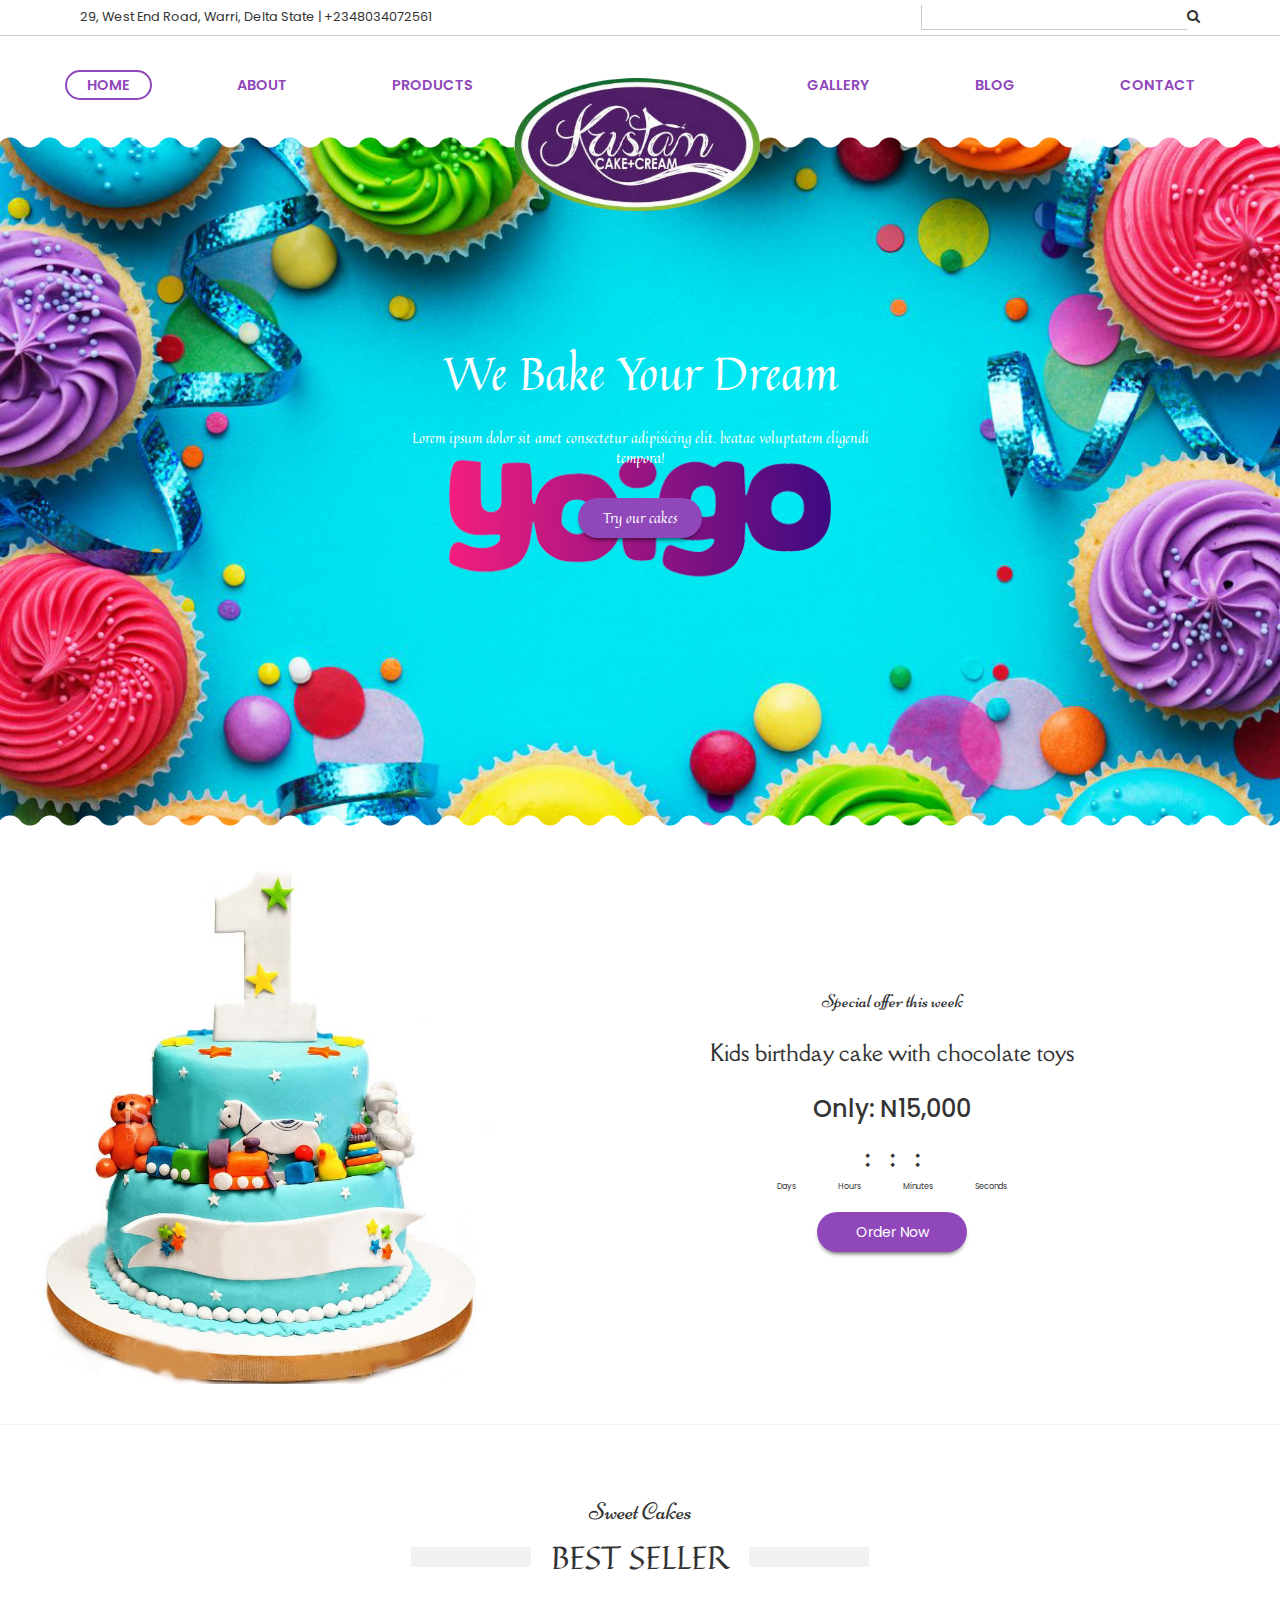
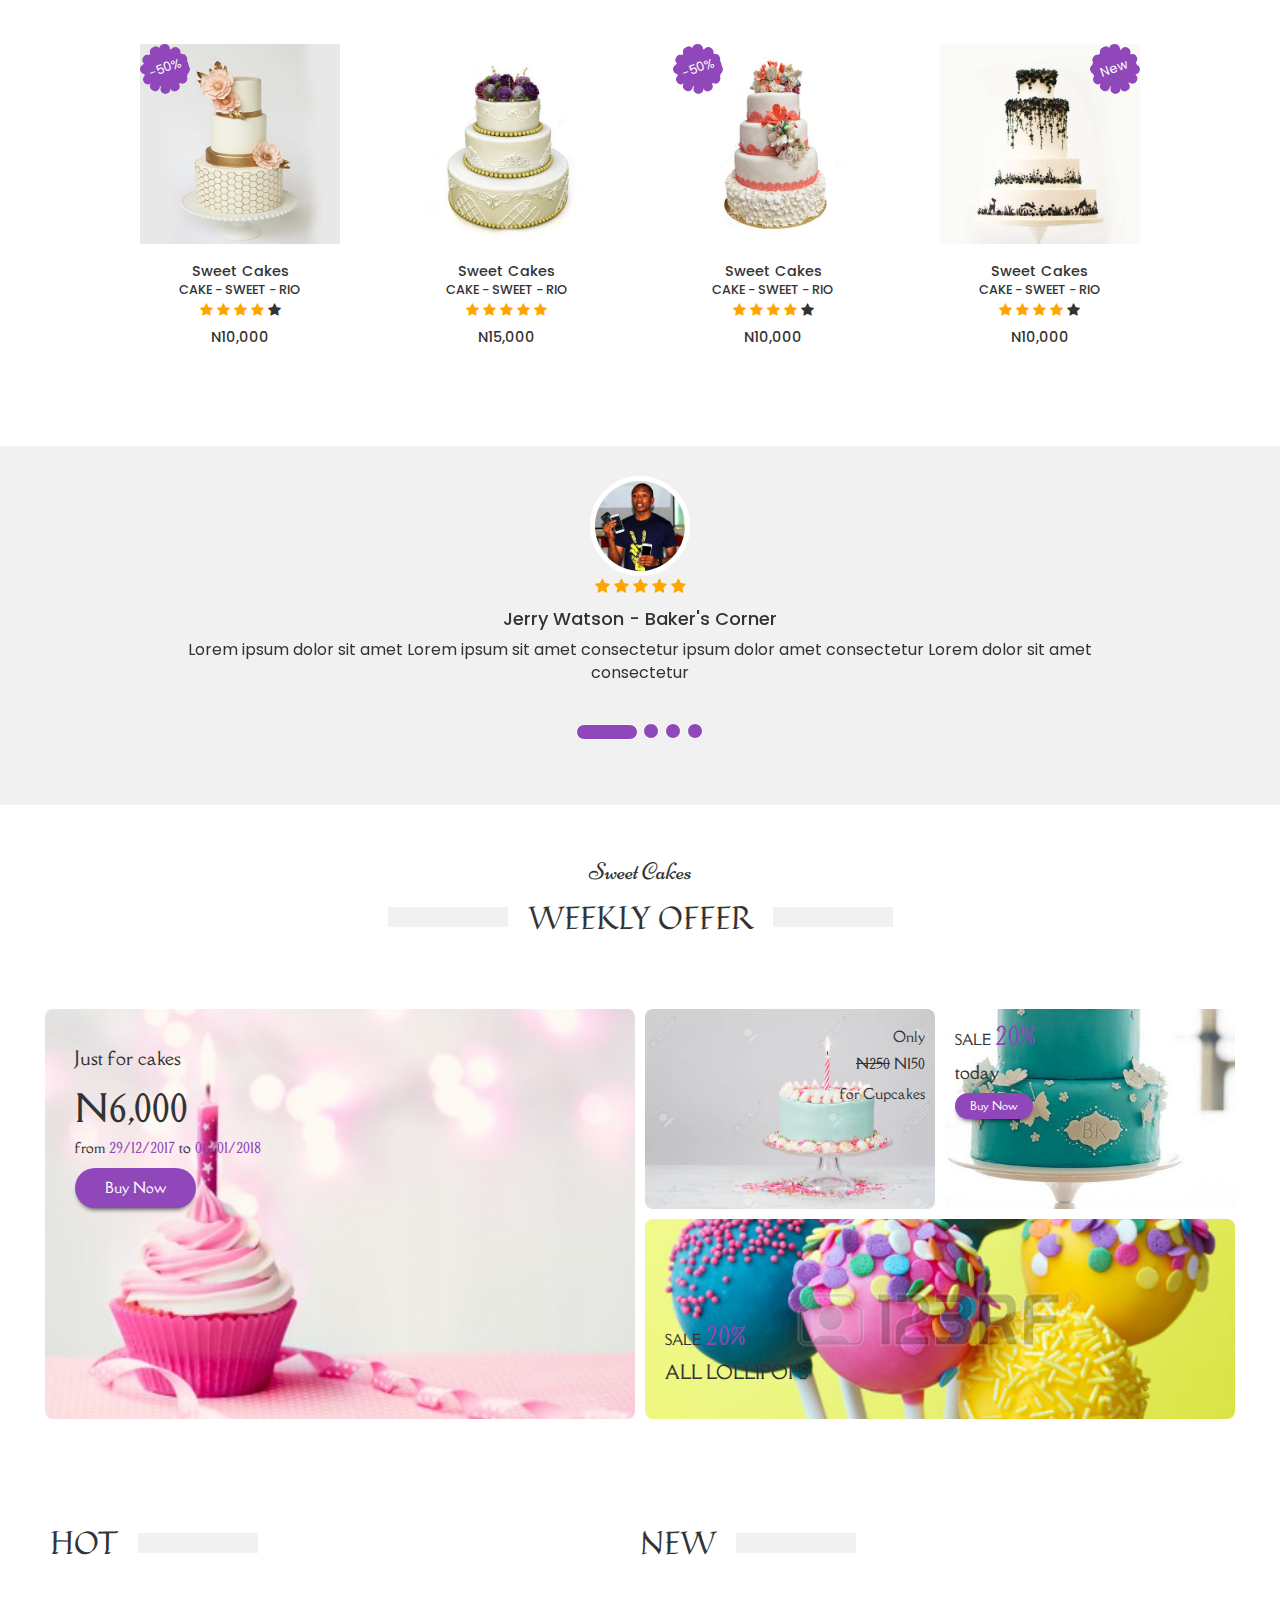
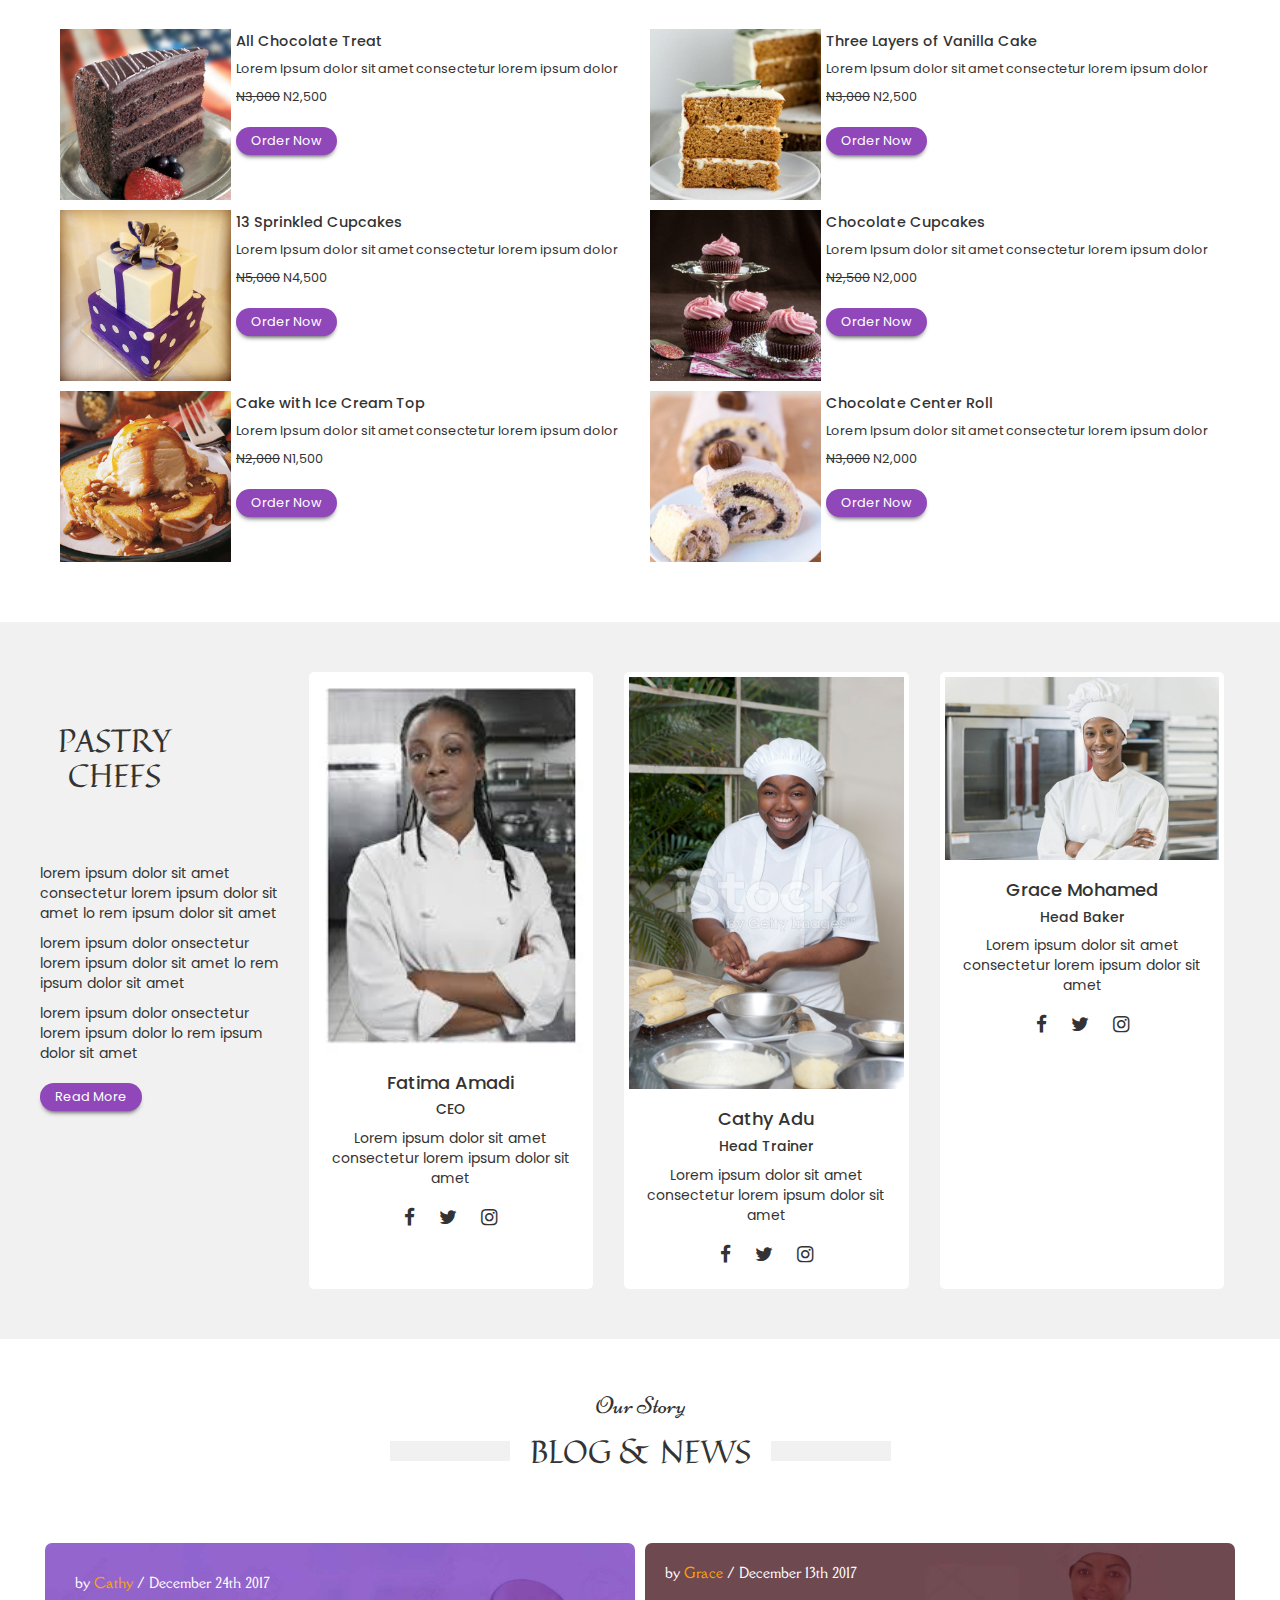
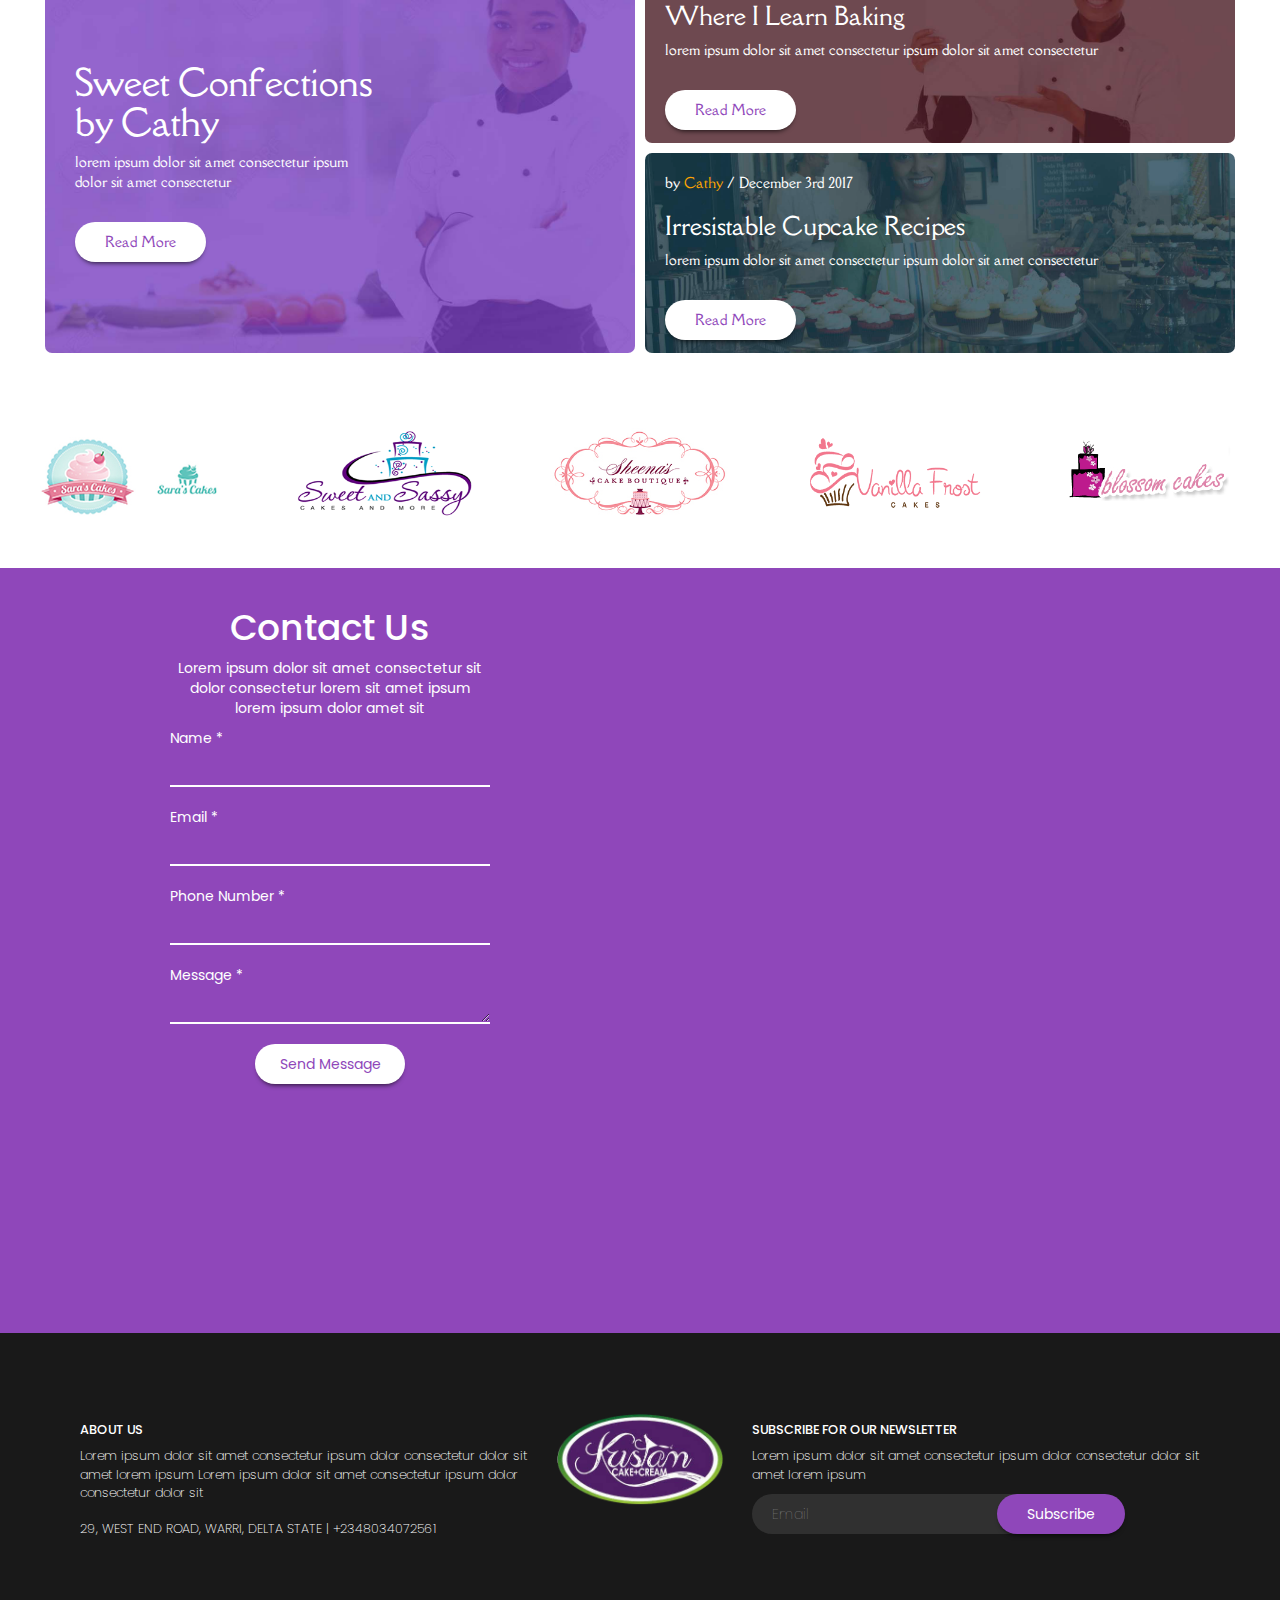
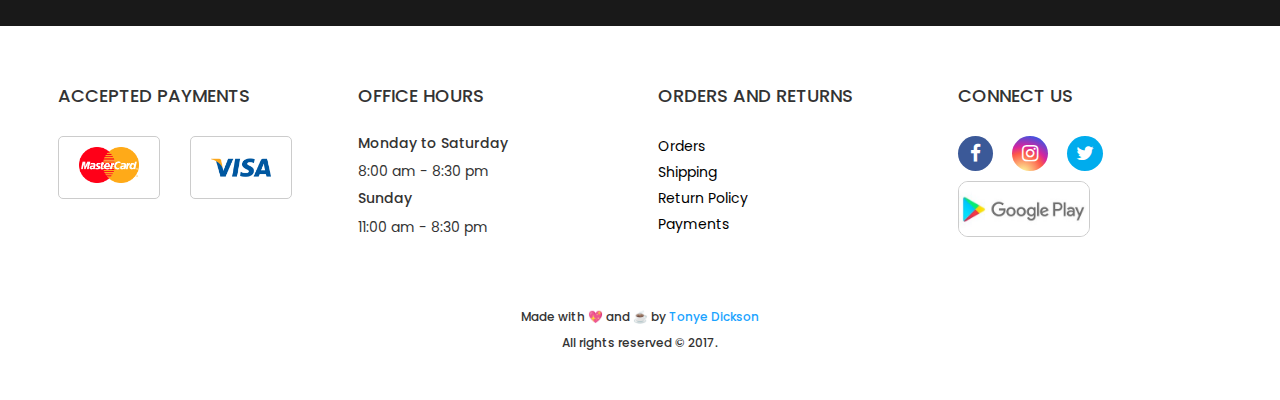
<file: assets/pages/kristam.html>
<!doctype html>
<html lang="en">

<head>
    <meta charset="UTF-8">
    <meta name="viewport" content="width=device-width, initial-scale=1.0">
    <meta http-equiv="X-UA-Compatible" content="ie=edge">

    <!-- Stylesheets -->
    <link rel="stylesheet" href="https://cdnjs.cloudflare.com/ajax/libs/font-awesome/4.7.0/css/font-awesome.min.css">
    <link rel="stylesheet" href="https://maxcdn.bootstrapcdn.com/bootstrap/3.3.7/css/bootstrap.min.css">
    <link href='https://api.mapbox.com/mapbox-gl-js/v0.42.0/mapbox-gl.css' rel='stylesheet' />

    <link rel="stylesheet" href="../css/app.css">

    <title>
        Kristam Cakes
    </title>

</head>

<body>

    <!-- html content goes here -->

    <section id="kristam">

        <!-- Start of the search area -->

        <div class="searcharea">
            <div class="address">
                <p>29, West End Road, Warri, Delta State | +2348034072561</p>
            </div>
            <div class="searchbar">
                <input type="search" name="search" id=""><i class="fa fa-search"></i>
            </div>
        </div>

        <!-- end of the search area -->

        <a href="#" class="krislogo"><img src="../img/kris.png" alt=""></a>

        <!-- Start of the navigation area -->

        <nav>
            <div class="navbar-header">
                <div class="navbar-toggle" data-toggle="collapse" data-target="#myNavbar">
                    <span class="fa fa-navicon"></span>
                </div>
                <a href="#" class="krispic"><img src="../img/kris.png" alt=""></a>
            </div>
            <div class="collapse navbar-collapse" id="myNavbar">
                <div class="navs">
                    <div class="navlink"><a href="#home" class="active">HOME</a></div>
                    <div class="navlink"><a href="#news">ABOUT</a></div>
                    <div class="navlink"><a href="#contact">PRODUCTS</a></div>
                    <div class="space"></div>
                    <div class="space"></div>
                    <div class="navlink"><a href="#news">GALLERY</a></div>
                    <div class="navlink"><a href="#contact">BLOG</a></div>
                    <div class="navlink"><a href="#about">CONTACT</a></div>
                </div>
            </div>
        </nav>

        <!-- end of the nav -->
        <!-- Start of the hero -->

        <section class="hero">

            <div class="wave"></div>
            <div class="textcontent">
                <h1>We Bake Your Dream</h1>
                <p>Lorem ipsum dolor sit amet consectetur adipisicing elit. beatae voluptatem eligendi tempora!</p>
                <button>Try our cakes</button>
            </div>
            <div class="waved">
                <div class="wavedown"></div>
            </div>
        </section>

        <!-- end of the hero -->
        <!-- Start of the countdown -->

        <section class="promo">
            <div class="promopic">
                <img src="../img/1cake.jpg" alt="">
            </div>
            <div class="timer">
                <h4>Special offer this week</h4>
                <h3>Kids birthday cake with chocolate toys</h3>
                <h2>Only: N15,000</h2>
                <div class="time">
                    <span class="day"></span>:
                    <span class="hour"></span>:
                    <span class="minute"></span>:
                    <span class="second"></span>
                </div>
                <div class="times">
                    <span class="day">Days</span>
                    <span class="hour">Hours</span>
                    <span class="minute">Minutes</span>
                    <span class="second">Seconds</span>
                </div>
                <button>Order Now</button>
            </div>
        </section>

        <!-- end of the promo -->
        <!-- Start of the offers -->

        <section class="offers">
            <div class="swtcks">
                <div class="bar"></div>
                <div class="title">
                    <p>Sweet Cakes</p>
                    <h1>BEST SELLER</h1>
                </div>
                <div class="bar"></div>
            </div>
            <div class="offerlist">
                <div class="offer">
                    <img src="../img/best1.jpg" alt="">
                    <h4>Sweet Cakes</h4>
                    <h5>CAKE - SWEET - RIO</h5>
                    <p>
                        <span class="fa fa-star checked"></span>
                        <span class="fa fa-star checked"></span>
                        <span class="fa fa-star checked"></span>
                        <span class="fa fa-star checked"></span>
                        <span class="fa fa-star"></span>
                    </p>
                    <h4>N10,000</h4>
                    <div class="tag"></div>
                    <div class="tag2"></div>
                    <div class="perc">
                        <p>-50%</p>
                    </div>
                </div>
                <div class="offer">
                    <img src="../img/best2.jpg" alt="">
                    <h4>Sweet Cakes</h4>
                    <h5>CAKE - SWEET - RIO</h5>
                    <p>
                        <span class="fa fa-star checked"></span>
                        <span class="fa fa-star checked"></span>
                        <span class="fa fa-star checked"></span>
                        <span class="fa fa-star checked"></span>
                        <span class="fa fa-star checked"></span>
                    </p>
                    <h4>N15,000</h4>
                </div>
                <div class="offer">
                    <img src="../img/best3.jpg" alt="">
                    <h4>Sweet Cakes</h4>
                    <h5>CAKE - SWEET - RIO</h5>
                    <p>
                        <span class="fa fa-star checked"></span>
                        <span class="fa fa-star checked"></span>
                        <span class="fa fa-star checked"></span>
                        <span class="fa fa-star checked"></span>
                        <span class="fa fa-star"></span>
                    </p>
                    <h4>N10,000</h4>
                    <div class="tag"></div>
                    <div class="tag2"></div>
                    <div class="perc">
                        <p>-50%</p>
                    </div>
                </div>
                <div class="offer">
                    <img src="../img/best4.jpg" alt="">
                    <h4>Sweet Cakes</h4>
                    <h5>CAKE - SWEET - RIO</h5>
                    <p>
                        <span class="fa fa-star checked"></span>
                        <span class="fa fa-star checked"></span>
                        <span class="fa fa-star checked"></span>
                        <span class="fa fa-star checked"></span>
                        <span class="fa fa-star"></span>
                    </p>
                    <h4>N10,000</h4>
                    <div class="tag3"></div>
                    <div class="tag4"></div>
                    <div class="percs">
                        <p>New</p>
                    </div>
                </div>
            </div>
        </section>

        <!-- end of the offers -->
        <!-- Start of the toprating -->

        <section class="toprating">
            <div class="contain">
                <div id="myCarousel" class="carousel slide" data-ride="carousel">

                    <ol class="carousel-indicators">
                        <li data-target="#myCarousel" data-slide-to="0" class="active"></li>
                        <li data-target="#myCarousel" data-slide-to="1"></li>
                        <li data-target="#myCarousel" data-slide-to="2"></li>
                        <li data-target="#myCarousel" data-slide-to="3"></li>
                    </ol>

                    <div class="carousel-inner">

                        <div class="item active">
                            <div class="criticpic">
                                <img src="../img/client1.jpg" alt="">
                            </div>
                            <p>
                                <span class="fa fa-star checked"></span>
                                <span class="fa fa-star checked"></span>
                                <span class="fa fa-star checked"></span>
                                <span class="fa fa-star checked"></span>
                                <span class="fa fa-star checked"></span>
                            </p>
                            <h4>Jerry Watson - Baker's Corner</h4>
                            <p>Lorem ipsum dolor sit amet Lorem ipsum sit amet consectetur ipsum dolor amet consectetur Lorem dolor sit amet consectetur</p>
                        </div>

                        <div class="item">
                            <div class="criticpic">
                                <img src="../img/client2.jpg" alt="">
                            </div>
                            <p>
                                <span class="fa fa-star checked"></span>
                                <span class="fa fa-star checked"></span>
                                <span class="fa fa-star checked"></span>
                                <span class="fa fa-star checked"></span>
                                <span class="fa fa-star"></span>
                            </p>
                            <h4>Naomi Fisher - Cakes & Bridals</h4>
                            <p>Lorem ipsum dolor sit amet Lorem ipsum sit amet consectetur ipsum dolor amet consectetur Lorem dolor sit amet consectetur</p>
                        </div>

                        <div class="item">
                            <div class="criticpic">
                                <img src="../img/client1.jpg" alt="">
                            </div>
                            <p>
                                <span class="fa fa-star checked"></span>
                                <span class="fa fa-star checked"></span>
                                <span class="fa fa-star checked"></span>
                                <span class="fa fa-star checked"></span>
                                <span class="fa fa-star"></span>
                            </p>
                            <h4>John Nixon - Cake Reviewer</h4>
                            <p>Lorem ipsum dolor sit amet Lorem ipsum sit amet consectetur ipsum dolor amet consectetur Lorem dolor sit amet consectetur</p>
                        </div>

                        <div class="item">
                            <div class="criticpic">
                                <img src="../img/client3.jpg" alt="">
                            </div>
                            <p>
                                <span class="fa fa-star checked"></span>
                                <span class="fa fa-star checked"></span>
                                <span class="fa fa-star checked"></span>
                                <span class="fa fa-star checked"></span>
                                <span class="fa fa-star"></span>
                            </p>
                            <h4>Cathy Jenkins - CEO, Sizzle Bakery</h4>
                            <p>Lorem ipsum dolor sit amet consectetur Lorem ipsum dolor sit amet consectetur Lorem ipsum dolor sit amet consectetur Lorem ipsum dolor sit amet consectetur
                            </p>
                        </div>

                    </div>

                </div>
            </div>
        </section>

        <!-- end of the toprating -->
        <!-- Start of the moreoffers -->

        <section class="weeklyoffer">
            <div class="swtcks">
                <div class="bar"></div>
                <div class="title">
                    <p>Sweet Cakes</p>
                    <h1>WEEKLY OFFER</h1>
                </div>
                <div class="bar"></div>
            </div>
            <div class="offerspace">
                <div class="offerbig bigoffer">
                    <div class="offerlabel">
                        <h4>Just for cakes</h4>
                        <h1>N6,000</h1>
                        <p>from <span>29/12/2017</span> to <span>06/01/2018</span></p>
                        <button>Buy Now</button>
                    </div>
                </div>
                <div class="offerbig">
                    <div class="offertop">
                        <div class="offertopleft">
                            <h5>Only</h5>
                            <p><s>N250</s> N150</p>
                            <p>for Cupcakes</p>
                        </div>
                        <div class="offertopright">
                            <p>SALE <span>20%</span></p>
                            <h4>today</h4>
                            <button>Buy Now</button>
                        </div>
                    </div>
                    <div class="offerbottom">
                        <p>SALE <span>20%</span></p>
                        <h4>ALL LOLLIPOPS</h4>
                    </div>
                </div>
            </div>
        </section>

        <!-- end of the moreoffers -->
        <!-- Start of the hotandnew -->

        <section class="hotandnew">
            <div class="hotnew">
                <div class="hot">
                    <div class="swtcks">
                        <div class="title">
                            <h1>HOT</h1>
                        </div>
                        <div class="bar"></div>
                    </div>
                    <div class="hotcake">
                        <div class="hotcakepic">
                            <img src="../img/hot1.jpg" alt="">
                        </div>
                        <div class="hotcakedesc">
                            <h3>All Chocolate Treat</h3>
                            <p>Lorem Ipsum dolor sit amet consectetur lorem ipsum dolor</p>
                            <p><s>N3,000</s> N2,500</p>
                            <button>Order Now</button>
                        </div>
                    </div>
                    <div class="hotcake">
                        <div class="hotcakepic">
                            <img src="../img/hot2.jpg" alt="">
                        </div>
                        <div class="hotcakedesc">
                            <h3>13 Sprinkled Cupcakes</h3>
                            <p>Lorem Ipsum dolor sit amet consectetur lorem ipsum dolor</p>
                            <p><s>N5,000</s> N4,500</p>
                            <button>Order Now</button>
                        </div>
                    </div>
                    <div class="hotcake">
                        <div class="hotcakepic">
                            <img src="../img/hot3.jpg" alt="">
                        </div>
                        <div class="hotcakedesc">
                            <h3>Cake with Ice Cream Top</h3>
                            <p>Lorem Ipsum dolor sit amet consectetur lorem ipsum dolor</p>
                            <p><s>N2,000</s> N1,500</p>
                            <button>Order Now</button>
                        </div>
                    </div>
                </div>
                <div class="new">
                    <div class="swtcks">
                        <div class="title">
                            <h1>NEW</h1>
                        </div>
                        <div class="bar"></div>
                    </div>
                    <div class="hotcake">
                        <div class="hotcakepic">
                            <img src="../img/new1.jpg" alt="">
                        </div>
                        <div class="hotcakedesc">
                            <h3>Three Layers of Vanilla Cake</h3>
                            <p>Lorem Ipsum dolor sit amet consectetur lorem ipsum dolor</p>
                            <p><s>N3,000</s> N2,500</p>
                            <button>Order Now</button>
                        </div>
                    </div>
                    <div class="hotcake">
                        <div class="hotcakepic">
                            <img src="../img/new2.jpg" alt="">
                        </div>
                        <div class="hotcakedesc">
                            <h3>Chocolate Cupcakes</h3>
                            <p>Lorem Ipsum dolor sit amet consectetur lorem ipsum dolor</p>
                            <p><s>N2,500</s> N2,000</p>
                            <button>Order Now</button>
                        </div>
                    </div>
                    <div class="hotcake">
                        <div class="hotcakepic">
                            <img src="../img/new3.jpg" alt="">
                        </div>
                        <div class="hotcakedesc">
                            <h3>Chocolate Center Roll</h3>
                            <p>Lorem Ipsum dolor sit amet consectetur lorem ipsum dolor</p>
                            <p><s>N3,000</s> N2,000</p>
                            <button>Order Now</button>
                        </div>
                    </div>
                </div>
            </div>
        </section>

        <!-- end of the hotandnew -->
        <!-- Start of the pastrychefs -->

        <section class="pastrychefs">
            <div class="chefs">
                <div class="aboutchefs">
                    <div class="swtcks">
                        <div class="title">
                            <h1>PASTRY CHEFS</h1>
                        </div>
                        <div class="bar"></div>
                    </div>
                    <div>
                        <p>
                            lorem ipsum dolor sit amet consectetur lorem ipsum dolor sit amet lo rem ipsum dolor sit amet
                        </p>
                        <p>
                            lorem ipsum dolor onsectetur lorem ipsum dolor sit amet lo rem ipsum dolor sit amet
                        </p>
                        <p>
                            lorem ipsum dolor onsectetur lorem ipsum dolor lo rem ipsum dolor sit amet
                        </p>
                        <button>Read More</button>
                    </div>
                </div>
                <div class="chefcards">
                    <div class="chef">
                        <img src="../img/chef1.jpg" alt="">
                        <div class="aboutchef">
                            <h4>Fatima Amadi</h4>
                            <h5>CEO</h5>
                            <p>Lorem ipsum dolor sit amet consectetur lorem ipsum dolor sit amet</p>
                            <div class="chefsocial">
                                <span class="fa fa-facebook"></span>
                                <span class="fa fa-twitter"></span>
                                <span class="fa fa-instagram"></span>
                            </div>
                        </div>
                    </div>
                    <div class="chef">
                        <img src="../img/chef3.jpg" alt="">
                        <div class="aboutchef">
                            <h4>Cathy Adu</h4>
                            <h5>Head Trainer</h5>
                            <p>Lorem ipsum dolor sit amet consectetur lorem ipsum dolor sit amet</p>
                            <div class="chefsocial">
                                <span class="fa fa-facebook"></span>
                                <span class="fa fa-twitter"></span>
                                <span class="fa fa-instagram"></span>
                            </div>
                        </div>
                    </div>
                    <div class="chef">
                        <img src="../img/chef2.jpg" alt="">
                        <div class="aboutchef">
                            <h4>Grace Mohamed</h4>
                            <h5>Head Baker</h5>
                            <p>Lorem ipsum dolor sit amet consectetur lorem ipsum dolor sit amet</p>
                            <div class="chefsocial">
                                <span class="fa fa-facebook"></span>
                                <span class="fa fa-twitter"></span>
                                <span class="fa fa-instagram"></span>
                            </div>
                        </div>
                    </div>
                </div>
            </div>
        </section>

        <!-- end of the pastrychefs -->
        <!-- Start of the blogclips -->

        <section class="blogclips">
            <div class="swtcks">
                <div class="bar"></div>
                <div class="title">
                    <p>Our Story</p>
                    <h1>BLOG & NEWS</h1>
                </div>
                <div class="bar"></div>
            </div>
            <div class="blogspace">
                <div class="blogbig bigblog">
                    <div class="bloglabel">
                        <p>by <span class="author">Cathy</span> / December 24th 2017</p>
                        <div class="blogdetails">
                            <h1>Sweet Confections by Cathy</h1>
                            <p>lorem ipsum dolor sit amet consectetur ipsum dolor sit amet consectetur</p>
                            <button>Read More</button>
                        </div>
                    </div>
                </div>
                <div class="blogbig">
                    <div class="blogtop">
                        <p>by <span class="author">Grace</span> / December 13th 2017</p>
                        <div class="blogdetails">
                            <h1>Where I Learn Baking</h1>
                            <p>lorem ipsum dolor sit amet consectetur ipsum dolor sit amet consectetur</p>
                            <button>Read More</button>
                        </div>
                    </div>
                    <div class="blogbottom">
                        <p>by <span class="author">Cathy</span> / December 3rd 2017</p>
                        <div class="blogdetails">
                            <h1>Irresistable Cupcake Recipes</h1>
                            <p>lorem ipsum dolor sit amet consectetur ipsum dolor sit amet consectetur</p>
                            <button>Read More</button>
                        </div>
                    </div>
                </div>
            </div>
        </section>

        <!-- end of the blogclips -->
        <!-- Start of the affiliatess -->

        <section class="affiliates">
            <div class="affcontain">
                <div class="aff"><img src="../img/aff1.jpg" alt="Affiliate"></div>
                <div class="aff"><img src="../img/aff2.png" alt="Affiliate"></div>
                <div class="aff"><img src="../img/aff3.jpg" alt="Affiliate"></div>
                <div class="aff"><img src="../img/aff4.png" alt="Affiliate"></div>
                <div class="aff"><img src="../img/aff5.png" alt="Affiliate"></div>
            </div>
        </section>

        <!-- end of the affiliates -->
        <!-- Start of the map -->

        <section class="map" id="map">
            <iframe src="https://www.google.com/maps/embed?pb=!1m18!1m12!1m3!1d1575.9499471369604!2d5.760054276926253!3d5.54548865844256!2m3!1f0!2f0!3f0!3m2!1i1024!2i768!4f13.1!3m3!1m2!1s0x0%3A0x0!2zNcKwMzInNDMuNyJOIDXCsDQ1JzM5LjUiRQ!5e0!3m2!1sen!2sng!4v1514744401363"
                width="100%" height="100%" frameborder="0" style="border:0" allowfullscreen></iframe>
        </section>
        <!-- end of the map -->
        <!-- Start of the contactform -->

        <section class="contactform ">
            <div class="form ">
                <div class="contact ">
                    <h1>Contact Us</h1>
                    <p>Lorem ipsum dolor sit amet consectetur sit dolor consectetur lorem sit amet ipsum lorem ipsum dolor amet sit</p>
                </div>
                <form action="# ">
                    <label for="Name ">Name *</label>
                    <input type="text " name="name " id=" ">
                    <br>
                    <label for="Email ">Email *</label>
                    <input type="email " name="email " id=" ">
                    <br>
                    <label for="Phone Number ">Phone Number *</label>
                    <input for="Number " type="text ">
                    <br>
                    <label for="Message ">Message *</label>
                    <textarea name="Message " id=" " cols="30 " rows="1 "></textarea>
                    <br>
                    <button>Send Message</button>
                </form>
            </div>
        </section>

        <!-- end of the contactform -->
        <!-- Start of the contactarea -->

        <section class="aboutcontact ">
            <div class="about ">
                <h4>ABOUT US</h4>
                <p>Lorem ipsum dolor sit amet consectetur ipsum dolor consectetur dolor sit amet lorem ipsum Lorem ipsum dolor sit amet consectetur ipsum dolor consectetur dolor sit</p>
                <h3>29, West End Road, Warri, Delta State | +2348034072561</h3>
            </div>
            <div class="logo ">
                <img src="../img/kris.png " alt=" ">
            </div>
            <div class="subscribe ">
                <h4>SUBSCRIBE FOR OUR NEWSLETTER</h4>
                <p>Lorem ipsum dolor sit amet consectetur ipsum dolor consectetur dolor sit amet lorem ipsum</p>
                <input type="email " name="subsribe " id=" " placeholder="Email "><button>Subscribe</button>
            </div>
        </section>

        <!-- end of the aboutcontact -->
        <!-- Start of the footer -->

        <footer>
            <div class="footitems ">
                <div class="payment">
                    <h4>ACCEPTED PAYMENTS</h4>
                    <div class="cards">
                        <div class="card">
                            <img src="../img/mastercard.png" alt="">
                        </div>
                        <div class="card">
                            <img src="../img/visa.png" alt="">
                        </div>
                    </div>
                </div>
                <div class="officetime">
                    <h4>OFFICE HOURS</h4>
                    <h5>Monday to Saturday</h5>
                    <p>8:00 am - 8:30 pm</p>
                    <h5>Sunday</h5>
                    <p>11:00 am - 8:30 pm</p>
                </div>
                <div class="return">
                    <h4>ORDERS AND RETURNS</h4>
                    <ul>
                        <li><a href="#">Orders</a>
                        </li>
                        <li><a href="#">Shipping</a>
                        </li>
                        <li><a href="#">Return Policy</a>
                        </li>
                        <li><a href="#">Payments</a></li>
                    </ul>
                </div>
                <div class="socialconnect">
                    <h4>CONNECT US</h4>
                    <div class="sociallinks">
                        <a href=""><span class="fa fa-facebook"></span></a>
                        <a href=""><span class="fa fa-instagram"></span></a>
                        <a href=""><span class="fa fa-twitter"></span></a>
                    </div>
                    <div class="playstore">
                        <img src="../img/playstore.jpg" alt="">
                    </div>
                </div>
            </div>
        </footer>

        <h6 class="copyright">
            Made with &#x1F496; and ☕ by <a href="http://github.com/psybuglite">Tonye Dickson</a>
            <br><br> All rights reserved &copy; 2017.
        </h6>

    </section>


    <!-- script files and content goes here -->
    <script src="https://ajax.googleapis.com/ajax/libs/jquery/3.2.1/jquery.min.js "></script>
    <script src="https://maxcdn.bootstrapcdn.com/bootstrap/3.3.7/js/bootstrap.min.js "></script>
    <script>
        // Set the date we're counting down to
        var countDownDate = new Date("April 5, 2019 15:37:25 ").getTime();

        // Update the count down every 1 second
        var x = setInterval(function() {
            var day = document.querySelector(".day ");
            var hour = document.querySelector(".hour ");
            var minute = document.querySelector(".minute ");
            var second = document.querySelector(".second ");

            // Get todays date and time
            var now = new Date().getTime();

            // Find the distance between now an the count down date
            var distance = countDownDate - now;

            // Time calculations for days, hours, minutes and seconds
            var days = Math.floor(distance / (1000 * 60 * 60 * 24));
            var hours = Math.floor((distance % (1000 * 60 * 60 * 24)) / (1000 * 60 * 60));
            var minutes = Math.floor((distance % (1000 * 60 * 60)) / (1000 * 60));
            var seconds = Math.floor((distance % (1000 * 60)) / 1000);

            // Display the results
            if (days < 10) {
                day.innerHTML = `0${days}`;
            } else {
                day.innerHTML = days;
            }

            if (hours < 10) {
                hour.innerHTML = `0${hours}`;
            } else {
                hour.innerHTML = hours;
            }

            if (minutes < 10) {
                minute.innerHTML = `0${minutes}`;
            } else {
                minute.innerHTML = minutes;
            }

            if (seconds < 10) {
                second.innerHTML = `0${seconds}`;
            } else {
                second.innerHTML = seconds;
            }


            // If the count down is finished, write some text 
            if (distance < 0) {
                clearInterval(x);
                document.getElementById("demo").innerHTML = "EXPIRED ";
            }
        }, 1000);
    </script>

</body>

</html>
</file>
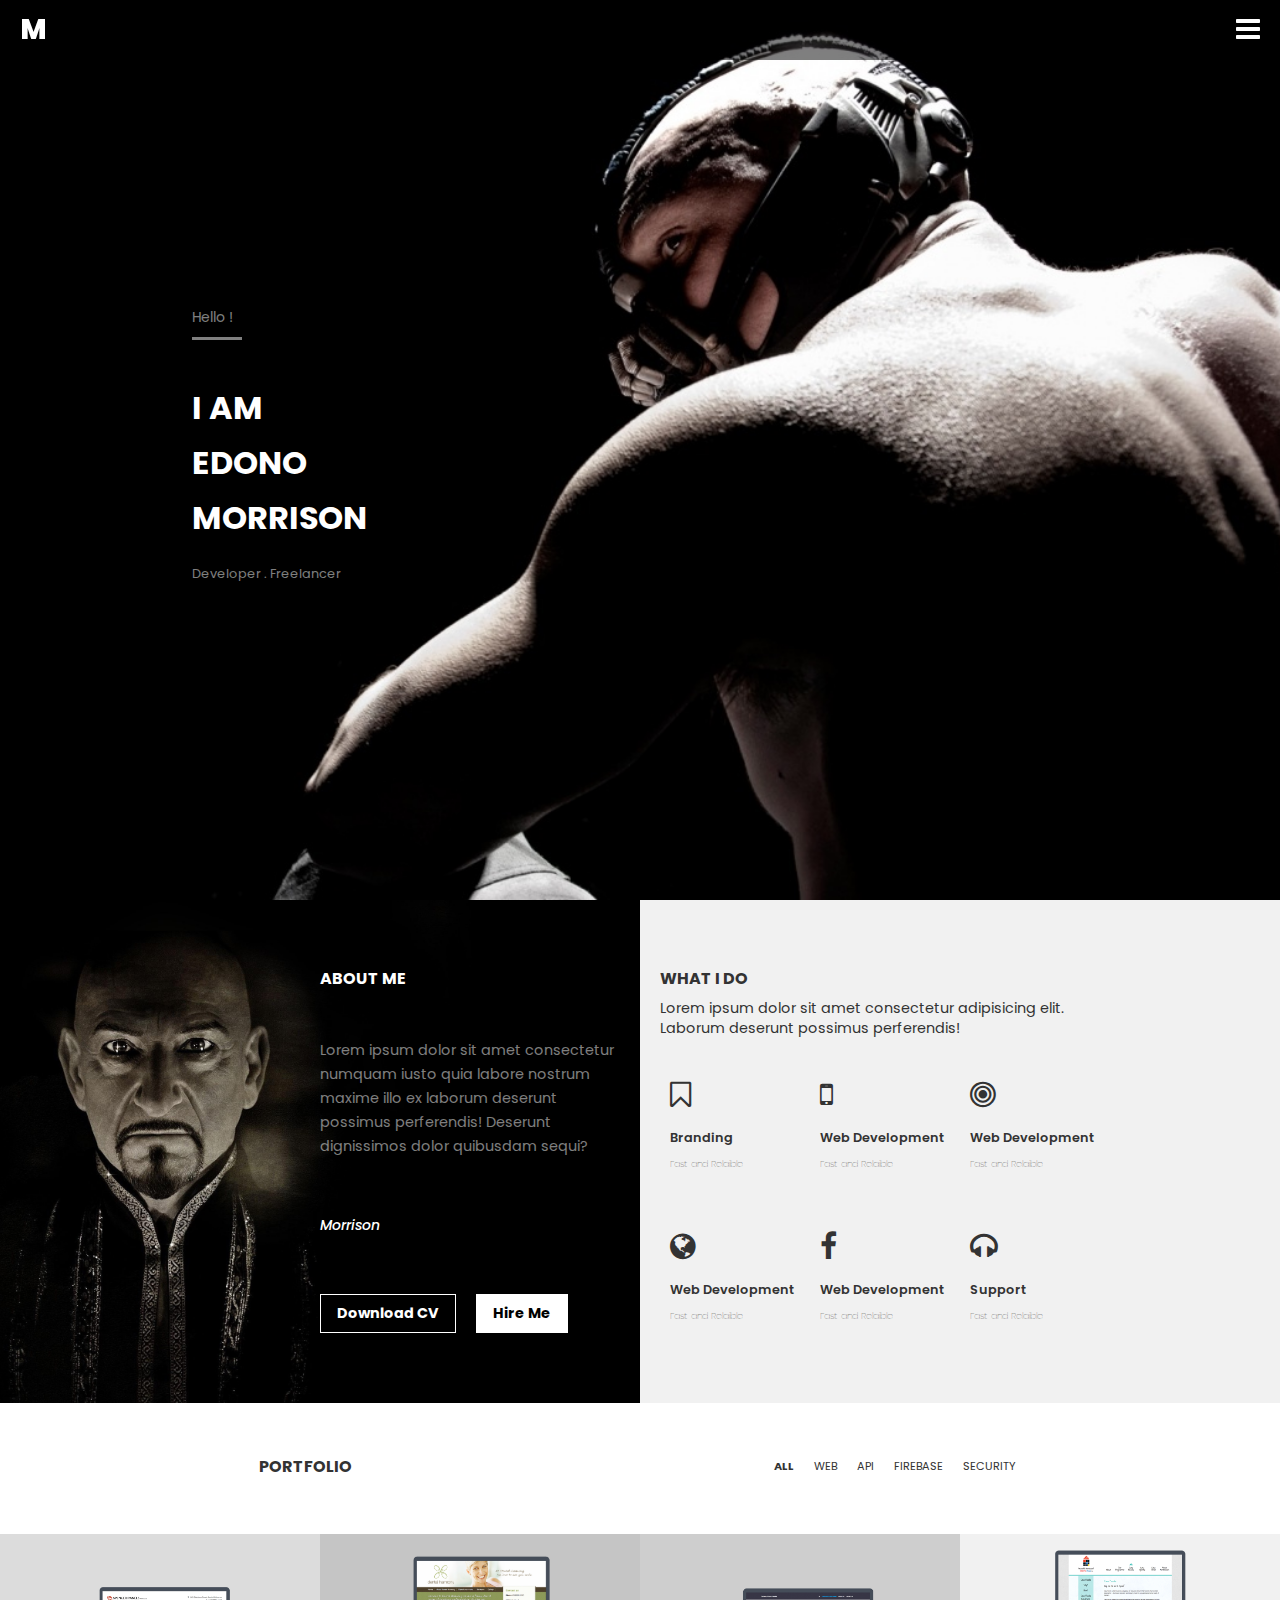
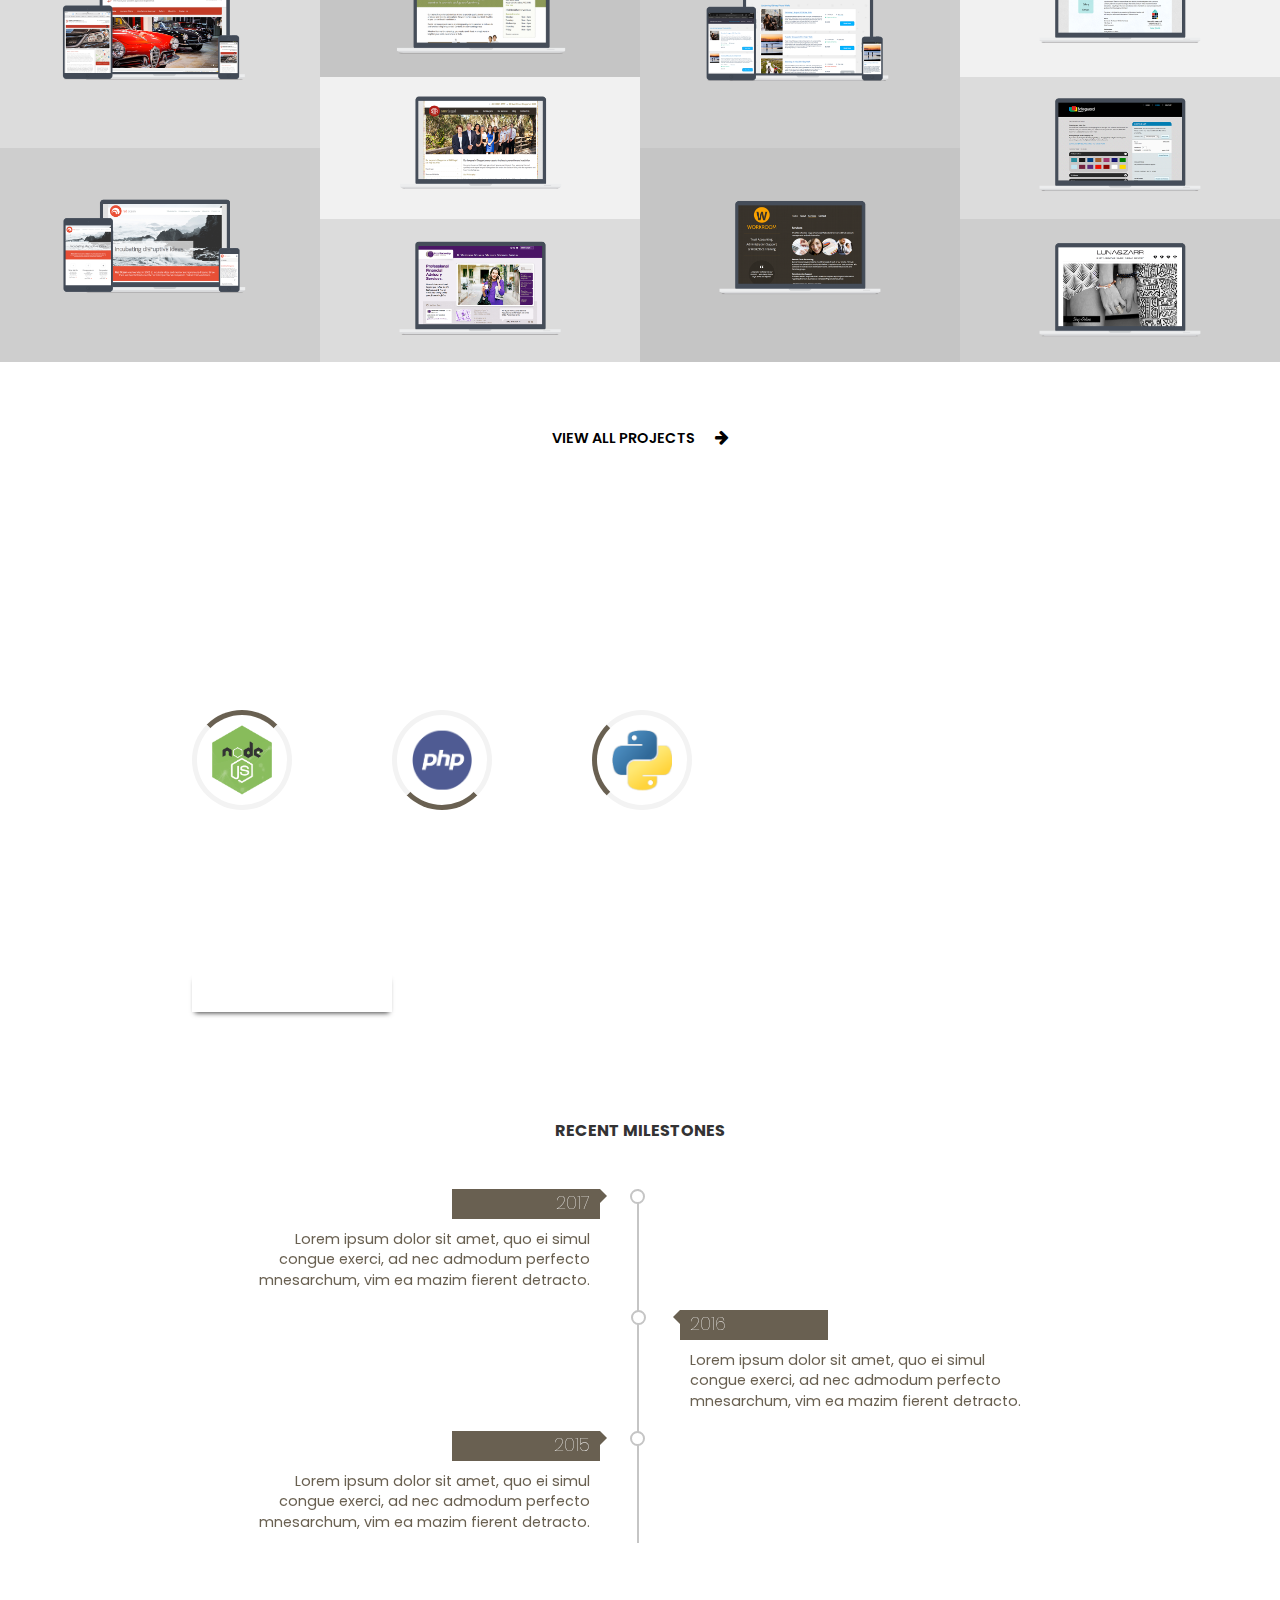
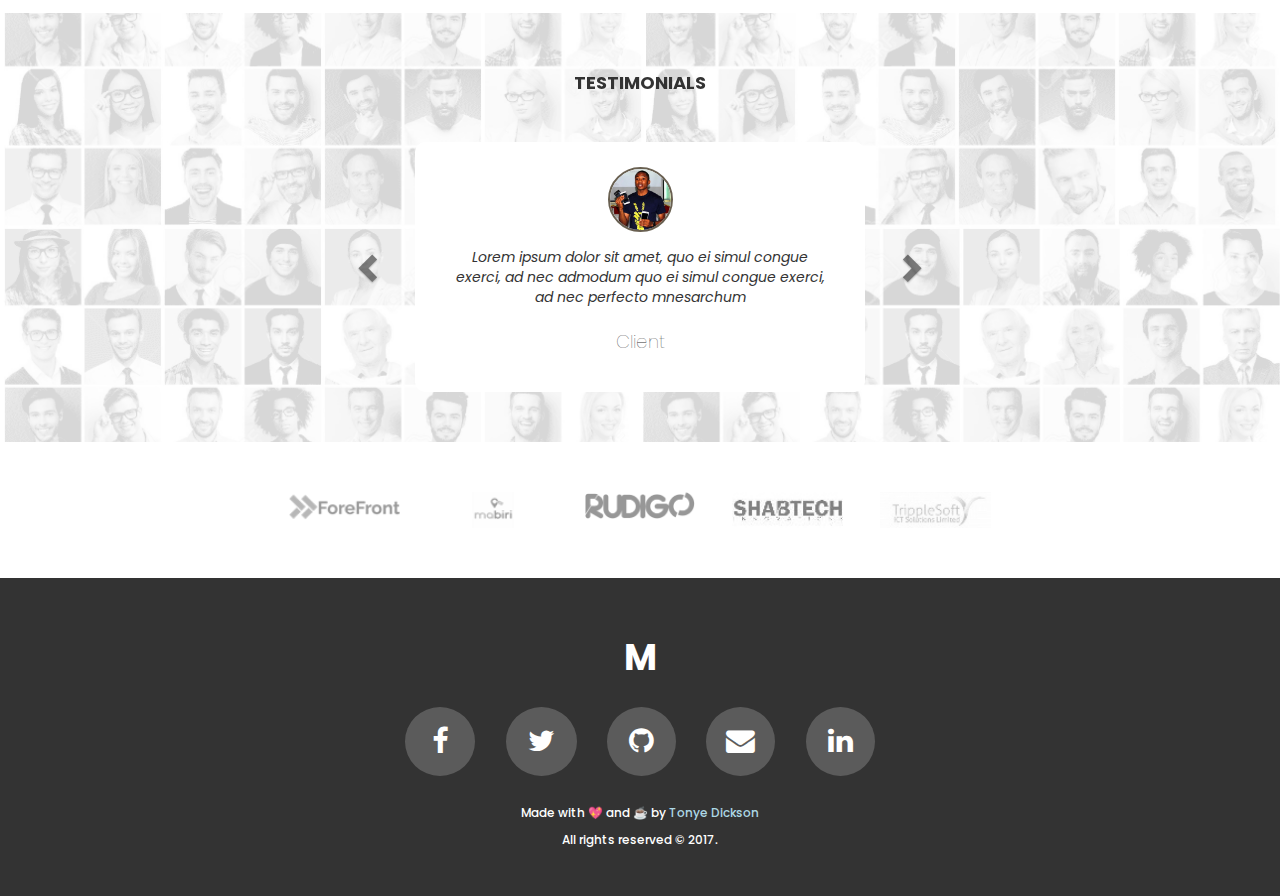
<file: assets/pages/Morrison.html>
<!doctype html>
<html lang="en">

<head>
    <meta charset="UTF-8">
    <meta name="viewport" content="width=device-width, initial-scale=1.0">
    <meta http-equiv="X-UA-Compatible" content="ie=edge">

    <!-- Stylesheets -->
    <link rel="stylesheet" href="https://cdnjs.cloudflare.com/ajax/libs/font-awesome/4.7.0/css/font-awesome.min.css">
    <link rel="stylesheet" href="https://maxcdn.bootstrapcdn.com/bootstrap/3.3.7/css/bootstrap.min.css">
    <link rel="stylesheet" href="../css/app.css">

    <title>
        Morrison
    </title>

</head>

<body>

    <!-- html content goes here -->

    <section id="morrison">
        <nav>
            <div class="nav">
                <div class="logo">
                    M
                </div>

                <div class="menu">
                    <i class="fa fa-navicon"></i>
                </div>
            </div>
        </nav>

        <!-- end of the main nav -->
        <!-- start of the banner -->

        <section class="banner">
            <div class="textcontent">
                <p class="hello">Hello !</p>
                <br>
                <h1>i am</h1>
                <h1>edono</h1>
                <h1>morrison</h1>
                <br>
                <p class="skillset">Developer . Freelancer</p>
            </div>
        </section>

        <!-- end of the banner -->
        <!-- start of the about me -->

        <section class="profile">
            <div class="about clearfix">
                <div class="abouttext">
                    <div class="col">
                        <h4>ABOUT ME</h4>
                        <p>Lorem ipsum dolor sit amet consectetur numquam iusto quia labore nostrum maxime illo ex laborum deserunt possimus perferendis! Deserunt dignissimos dolor quibusdam sequi?</p>
                        <h5><em>Morrison</em></h5>
                        <div class="buttons">
                            <button class="cv">Download CV</button><button class="hire">Hire Me</button>
                        </div>
                    </div>
                </div>
            </div>
            <div class="doing">
                <h4>WHAT I DO</h4>
                <p>Lorem ipsum dolor sit amet consectetur adipisicing elit. <br> Laborum deserunt possimus perferendis!</p>
                <div class="stuffs">
                    <div class="firststuff">
                        <div class="stuff">
                            <i class="fa fa-bookmark-o"></i>
                            <p class="stuff-title">Branding</p>
                            <p class="stuff-desc">Fast and Relaible</p>
                        </div>
                        <div class="stuff test">
                            <i class="fa fa-mobile"></i>
                            <p class="stuff-title">Web Development</p>
                            <p class="stuff-desc">Fast and Relaible</p>
                        </div>
                        <div class="stuff">
                            <i class="fa fa-bullseye"></i>
                            <p class="stuff-title">Web Development</p>
                            <p class="stuff-desc">Fast and Relaible</p>
                        </div>
                    </div>
                    <div class="firststuff">
                        <div class="stuff">
                            <i class="fa fa-globe"></i>
                            <p class="stuff-title">Web Development</p>
                            <p class="stuff-desc">Fast and Relaible</p>
                        </div>
                        <div class="stuff">
                            <i class="fa fa-facebook"></i>
                            <p class="stuff-title">Web Development</p>
                            <p class="stuff-desc">Fast and Relaible</p>
                        </div>
                        <div class="stuff">
                            <i class="fa fa-headphones"></i>
                            <p class="stuff-title">Support</p>
                            <p class="stuff-desc">Fast and Relaible</p>
                        </div>
                    </div>
                </div>
            </div>
        </section>

        <!-- end of the about me -->
        <!-- start of the work projects -->

        <section class="projs">
            <div class="projfilter">
                <div class="projtitle">
                    <h3>PORTFOLIO</h3>
                </div>
                <div class="projnav">
                    <p class="all">ALL</p>
                    <p>WEB</p>
                    <p>API</p>
                    <p>FIREBASE</p>
                    <p>SECURITY</p>
                </div>
            </div>
            <div class="projtiles">
                <div class="projtile webdev">
                    <div class="sec one">
                        <div class="projpic">
                            <img src="../img/proj1.png" alt="proj1">
                            <div class="middle">
                                <p class="projdesc">Firebase Work</p>
                                <a href="#" class="text">John Doe</a>
                            </div>
                        </div>
                    </div>
                    <div class="sec two">
                        <div class="projpic">
                            <img src="../img/proj2.png" alt="proj1">
                            <div class="middle">
                                <p class="projdesc">Firebase Work</p>
                                <a href="#" class="text">John Doe</a>
                            </div>
                        </div>
                    </div>
                </div>
                <div class="projtile">
                    <div class="firebase three">
                        <div class="projpic">
                            <img src="../img/proj3.png" alt="proj1">
                            <div class="middle">
                                <p class="projdesc">Firebase Work</p>
                                <a href="#" class="text">John Doe</a>
                            </div>
                        </div>
                    </div>
                    <div class="firebase four">
                        <div class="projpic">
                            <img src="../img/proj4.png" alt="proj1">
                            <div class="middle">
                                <p class="projdesc">Firebase Work</p>
                                <a href="#" class="text">John Doe</a>
                            </div>
                        </div>
                    </div>
                    <div class="firebase one">
                        <div class="projpic">
                            <img src="../img/proj5.png" alt="proj1">
                            <div class="middle">
                                <p class="projdesc">Firebase Work</p>
                                <a href="#" class="text">John Doe</a>
                            </div>
                        </div>
                    </div>
                </div>
                <div class="projtile">
                    <div class="web two">
                        <div class="projpic">
                            <img src="../img/proj6.png" alt="proj1">
                            <div class="middle">
                                <p class="projdesc">Firebase Work</p>
                                <a href="#" class="text">John Doe</a>
                            </div>
                        </div>
                    </div>
                    <div class="web three">
                        <div class="projpic">
                            <img src="../img/proj7.png" alt="proj1">
                            <div class="middle">
                                <p class="projdesc">Firebase Work</p>
                                <a href="#" class="text">John Doe</a>
                            </div>
                        </div>
                    </div>
                </div>
                <div class="projtile">
                    <div class="firebase four">
                        <div class="projpic">
                            <img src="../img/proj8.png" alt="proj1">
                            <div class="middle">
                                <p class="projdesc">Firebase Work</p>
                                <a href="#" class="text">John Doe</a>
                            </div>
                        </div>
                    </div>
                    <div class="firebase one">
                        <div class="projpic">
                            <img src="../img/proj9.png" alt="proj1">
                            <div class="middle">
                                <p class="projdesc">Firebase Work</p>
                                <a href="#" class="text">John Doe</a>
                            </div>
                        </div>
                    </div>
                    <div class="firebase two">
                        <div class="projpic">
                            <img src="../img/proj10.png" alt="proj1">
                            <div class="middle">
                                <p class="projdesc">Firebase Work</p>
                                <a href="#" class="text">John Doe</a>
                            </div>
                        </div>
                    </div>
                </div>
            </div>
            <div class="allproj">
                <h3><a href="#">VIEW ALL PROJECTS<i class="fa fa-arrow-right"></i></a></h3>
            </div>
        </section>

        <!-- end of the projs -->
        <!-- start of the skills -->

        <section class="skills">
            <div class="skillarea">
                <h4>MY SKILLS</h4>
                <p>Lorem ipsum dolor sit amet consectetur <br>adipisicing elit. Vel similique</p>

                <div class="stacks">
                    <div class="stack">
                        <div class="stackitem s1"></div>
                        <div class="photo">
                            <img src="../img/nodejs.png" alt="">
                        </div>
                    </div>
                    <div class="stack">
                        <div class="stackitem s2"></div>
                        <div class="photo">
                            <img src="../img/php.png" alt="">
                        </div>
                    </div>
                    <div class="stack">
                        <div class="stackitem s3"></div>
                        <div class="photo">
                            <img src="../img/py.png" alt="">
                        </div>
                    </div>
                </div>
                <p>Lorem ipsum dolor sit amet consectetur <br>adipisicing elit. Vel similique
                    <br> consectetur adipisicing elit. Vel similique
                    <br>Lorem ipsum dolor sit amet consectetur
                </p>
                <button>SEE MY WORKFLOW</button>
            </div>
        </section>

        <!-- end of the skills -->
        <!-- start of the timeline -->

        <section class="time">
            <h3>RECENT MILESTONES</h3>
            <div class="timeline">
                <div class="container left">
                    <div class="content">
                        <h2>2017</h2>
                        <p>Lorem ipsum dolor sit amet, quo ei simul congue exerci, ad nec admodum perfecto mnesarchum, vim ea mazim fierent detracto.</p>
                    </div>
                </div>
                <div class="container right">
                    <div class="content">
                        <h2>2016</h2>
                        <p>Lorem ipsum dolor sit amet, quo ei simul congue exerci, ad nec admodum perfecto mnesarchum, vim ea mazim fierent detracto.</p>
                    </div>
                </div>
                <div class="container left">
                    <div class="content">
                        <h2>2015</h2>
                        <p>Lorem ipsum dolor sit amet, quo ei simul congue exerci, ad nec admodum perfecto mnesarchum, vim ea mazim fierent detracto.</p>
                    </div>
                </div>
            </div>

        </section>

        <!-- end of the timeline -->
        <!-- start of the testimonials -->

        <section class="testify">
            <h4>TESTIMONIALS</h4>
            <div class="tst">
                <p class="left carousel-control" href="#myCarousel" data-slide="prev">
                    <span class="glyphicon glyphicon-chevron-left"></span>
                    <span class="sr-only">Previous</span>
                </p>
                <div id="myCarousel" class="carousel slide" data-ride="carousel">
                    <div class="carousel-inner">
                        <div class="item active">
                            <img src="../img/client1.jpg" alt="client-1">
                            <p>Lorem ipsum dolor sit amet, quo ei simul congue exerci, ad nec admodum quo ei simul congue exerci, ad nec perfecto mnesarchum</p>
                            <h4>Client</h4>
                        </div>

                        <div class="item">
                            <img src="../img/client2.jpg" alt="client-1">
                            <p>Lorem ipsum dolor sit amet, quo ei simul congue exerci, ad nec admodum quo ei simul congue exerci, ad nec perfecto mnesarchum</p>
                            <h4>Client</h4>
                        </div>
                        <div class="item">
                            <img src="../img/client3.jpg" alt="client-1">
                            <p>Lorem ipsum dolor sit amet, quo ei simul congue exerci, ad nec admodum quo ei simul congue exerci, ad nec perfecto mnesarchum</p>
                            <h4>Client</h4>
                        </div>
                    </div>
                </div>
                <p class="right carousel-control" href="#myCarousel" data-slide="next">
                    <span class="glyphicon glyphicon-chevron-right"></span>
                    <span class="sr-only">Next</span>
                </p>
            </div>
        </section>

        <!-- end of the testimonials -->
        <!-- start of the affiliates -->

        <section class="affiliates">
            <div class="container">
                <div class="aff"><img src="../img/forefront.png" alt="Rudigo.jpg"></div>
                <div class="aff"><img src="../img/mabiri.png" alt="Rudigo.jpg"></div>
                <div class="aff"><img src="../img/rudigo.png" alt="Rudigo.jpg"></div>
                <div class="aff"><img src="../img/shabtech.jpg" alt="Rudigo.jpg"></div>
                <div class="aff"><img src="../img/triplesoft.jpg" alt="Rudigo.jpg"></div>
            </div>
        </section>

        <!-- end of the affiliates -->
        <!-- start of the footer -->

        <footer>
            <h1>M</h1>
            <div class="container">
                <div class="social">
                    <a href="https://facebook.com" class="fb"><i class="fa fa-facebook"></i></a>
                    <a href="https://twitter.com" class="tweet"><i class="fa fa-twitter"></i></a>
                    <a href="https://github.com" class="github"><i class="fa fa-github"></i></a>
                    <a href="mailto:" class="gmail"><i class="fa fa-envelope"></i></a>
                    <a href="https://linkedin.com" class="linkedin"><i class="fa fa-linkedin"></i></a>
                </div>
            </div>
            <h6 class="copyright">
                Made with &#x1F496; and ☕ by <a href="http://github.com/psybuglite">Tonye Dickson</a>
                <br><br> All rights reserved &copy; 2017.
            </h6>
        </footer>

        <!-- end of the footer -->
    </section>

    <!-- script files and content goes here -->

    <script src="https://ajax.googleapis.com/ajax/libs/jquery/3.2.1/jquery.min.js"></script>
    <script src="https://maxcdn.bootstrapcdn.com/bootstrap/3.3.7/js/bootstrap.min.js"></script>

</body>

</html>
</file>
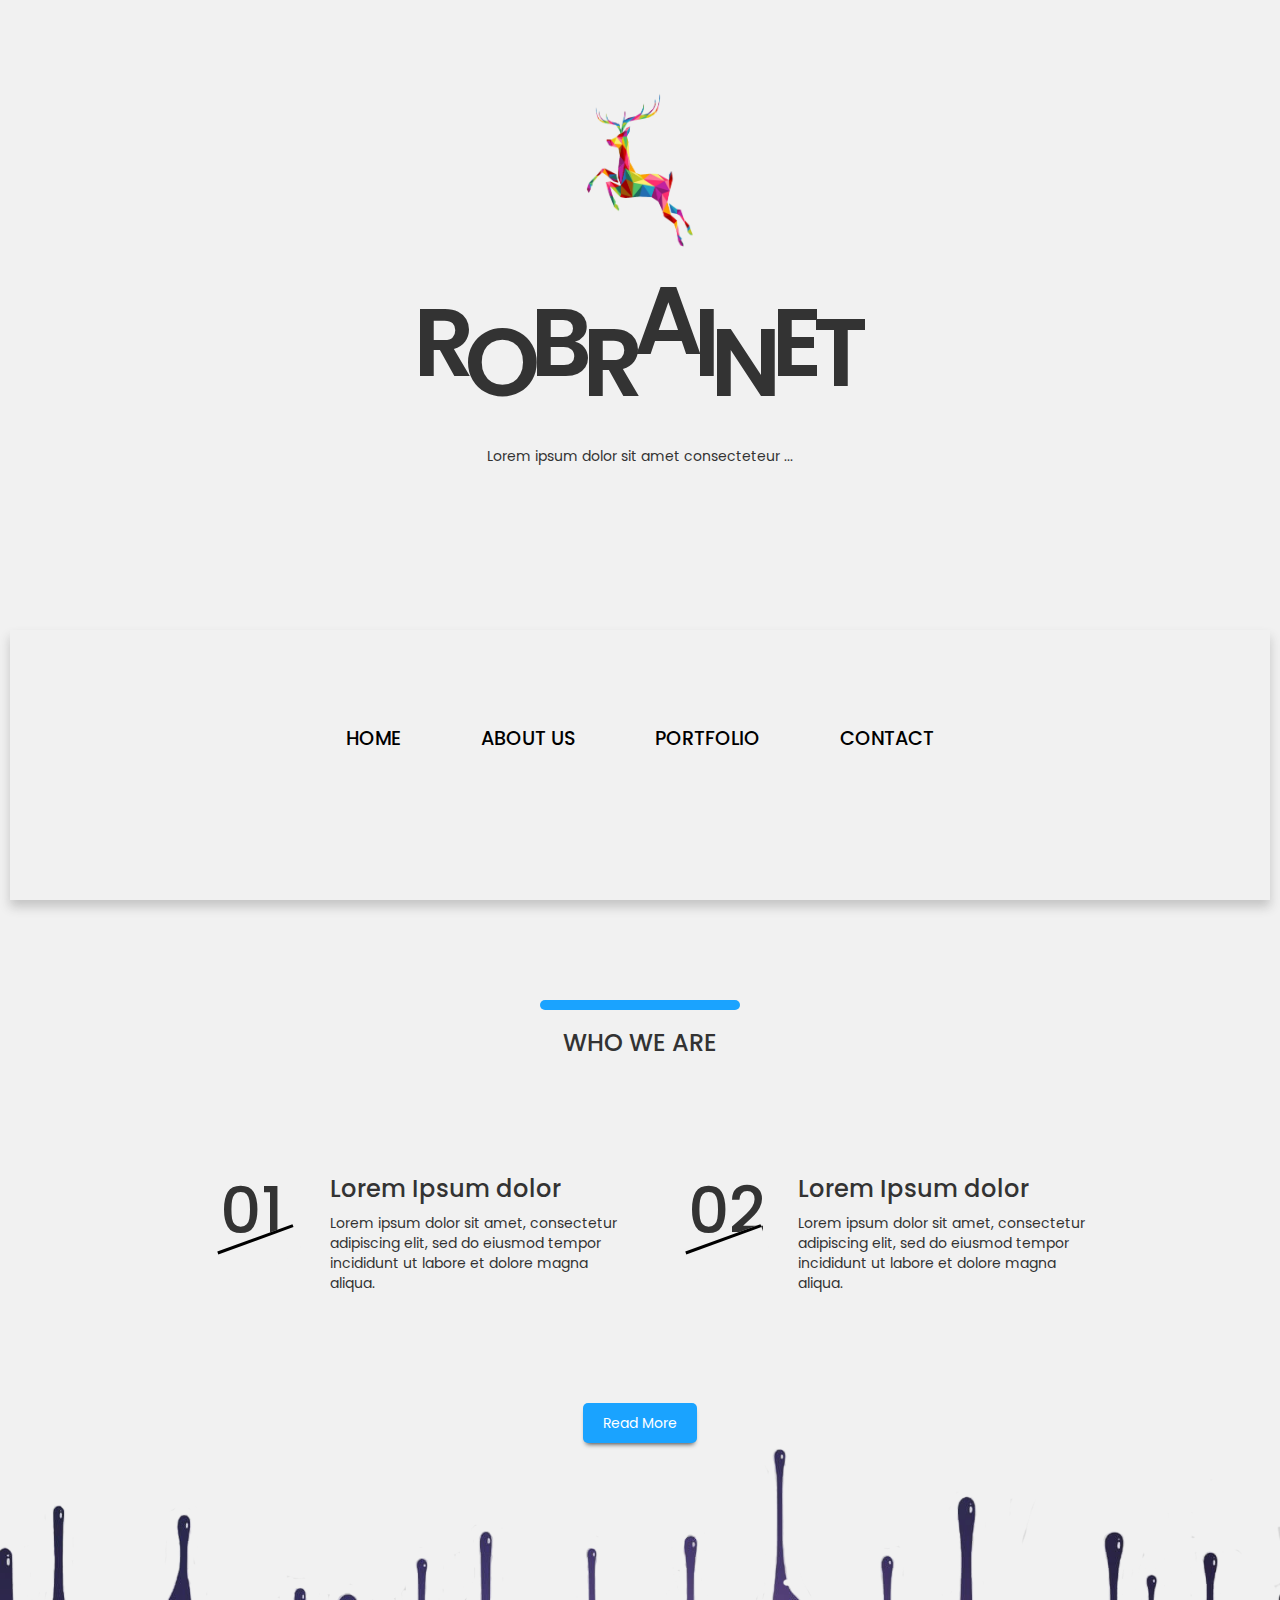
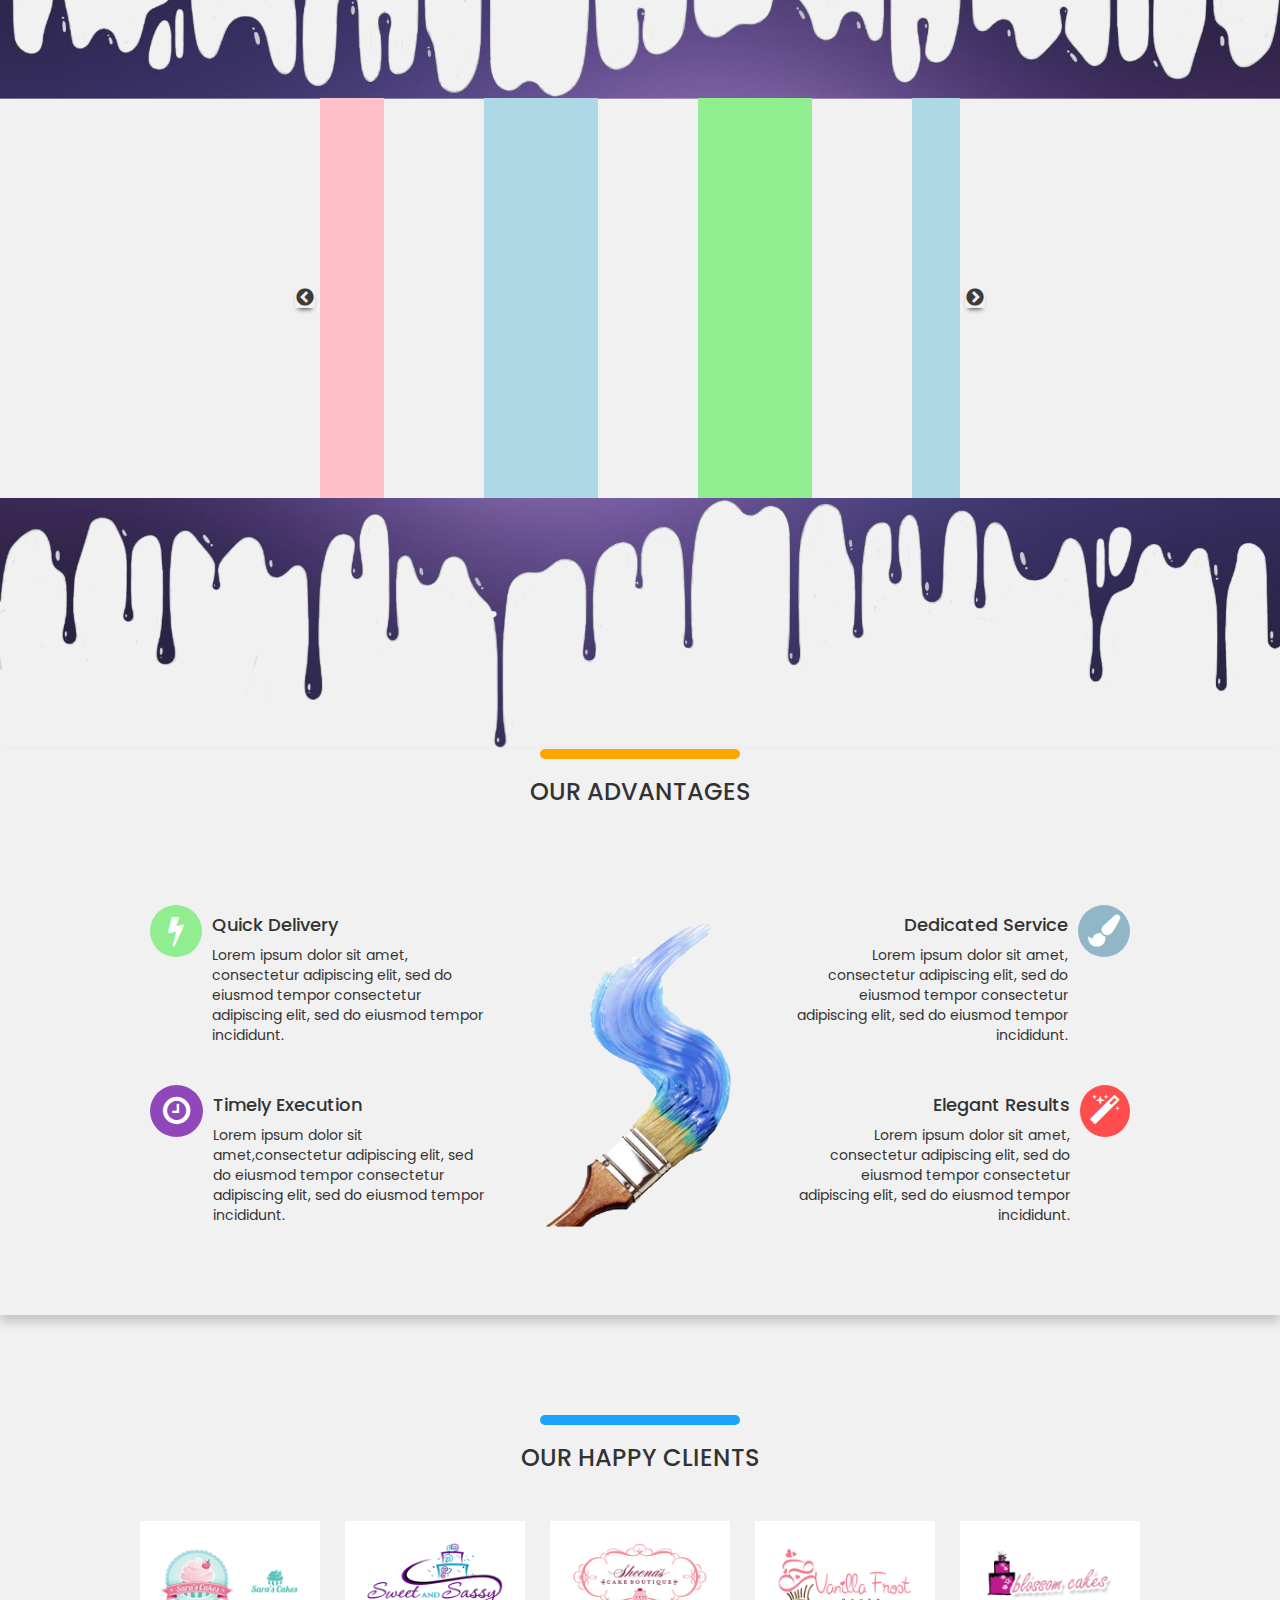
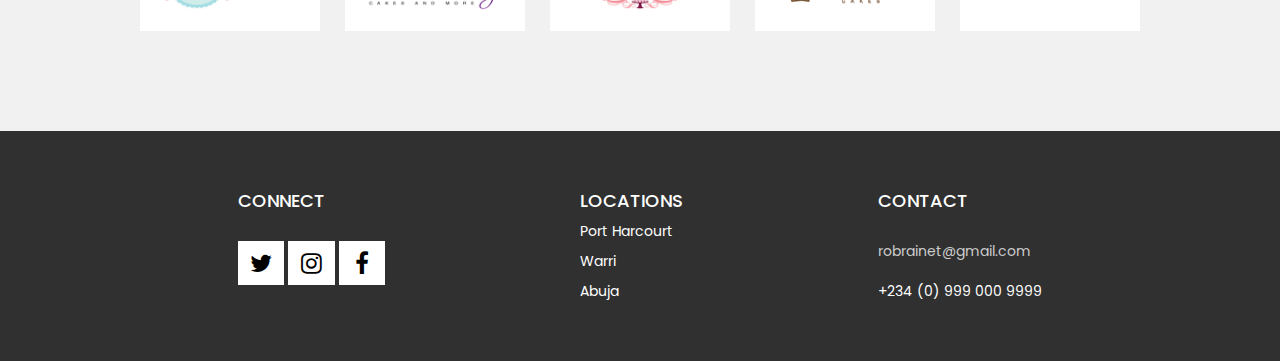
<file: assets/pages/robrainet.html>
<!doctype html>
<html lang="en">

<head>
    <meta charset="UTF-8">
    <meta name="viewport" content="width=device-width, initial-scale=1.0">
    <meta http-equiv="X-UA-Compatible" content="ie=edge">

    <!-- Stylesheets -->
    <link rel="stylesheet" href="https://cdnjs.cloudflare.com/ajax/libs/font-awesome/4.7.0/css/font-awesome.min.css">
    <link rel="stylesheet" href="https://maxcdn.bootstrapcdn.com/bootstrap/3.3.7/css/bootstrap.min.css">
    <link rel="stylesheet" type="text/css" href="../slick/slick.css" />
    <link rel="stylesheet" type="text/css" href="../slick/slick-theme.css" />
    <link rel="stylesheet" href="../css/app.css">

    <title>
        Robrainet Painting
    </title>
    <style>
        .trial {
            height: 400px;
            width: 50%;
            margin: 0 auto;
        }
        
        .trial-div {
            height: 400px;
            width: 400px;
        }
        
        .slick-prev:before,
        .slick-next:before {
            color: black;
        }
    </style>
</head>

<body>

    <!-- html content goes here -->

    <section id="robrainet">

        <!-- Start of the header -->

        <header>
            <div class="deer">
                <img src="../img/deer.png" alt="">
            </div>
            <div class="robname">
                <span><h1 class="ro">R</h1></span>
                <span><h1 class="o">O</h1></span>
                <span><h1 class="b">B</h1></span>
                <span><h1 class="ra">R</h1></span>
                <span><h1 class="a">A</h1></span>
                <span><h1 class="i">I</h1></span>
                <span><h1 class="n">N</h1></span>
                <span><h1 class="e">E</h1></span>
                <span><h1 class="t">T</h1></span>
            </div>
            <p class="tagline">
                Lorem ipsum dolor sit amet consecteteur ...
            </p>
        </header>

        <!-- end of the header -->
        <!-- start of the nav -->

        <nav>
            <div class="navlinks">
                <a href="#" class="link">HOME</a>
                <a href="#" class="link">ABOUT US</a>
                <a href="#" class="link">PORTFOLIO</a>
                <a href="#" class="link">CONTACT</a>
            </div>
        </nav>

        <!-- end of the nav -->
        <!-- start of the whoweare -->

        <section class="whoweare">
            <div class="titlebar">
                <div class="bar"></div>
                <div class="title">
                    <h3>WHO WE ARE</h3>
                </div>
            </div>
            <div class="textcontent">
                <div class="num">
                    <div class="n">
                        <h1>01</h1>
                        <div class="bar"></div>
                    </div>
                    <div class="text">
                        <h3>Lorem Ipsum dolor</h3>
                        <p>Lorem ipsum dolor sit amet, consectetur adipiscing elit, sed do eiusmod tempor incididunt ut labore et dolore magna aliqua.</p>
                    </div>
                </div>
                <div class="num">
                    <div class="n">
                        <h1>02</h1>
                        <div class="bar"></div>
                    </div>
                    <div class="text">
                        <h3>Lorem Ipsum dolor</h3>
                        <p>Lorem ipsum dolor sit amet, consectetur adipiscing elit, sed do eiusmod tempor incididunt ut labore et dolore magna aliqua.</p>
                    </div>
                </div>
            </div>

            <div class="more">
                <button>Read More</button>
            </div>
        </section>

        <!-- end of the whoweare -->

        <img class="firstdrip" src="../img/purplecover.png" width="100%" alt="">

        <!-- start of the showcase -->

        <section class="showcase">

            <div class="sliders">

            </div>

            <div class="trial">
                <div class="trial-div" style="background-color:pink; margin: 0 50px"></div>
                <div class="trial-div" style="background-color:lightblue; margin: 0 50px"></div>
                <div class="trial-div" style="background-color:lightgreen; margin: 0 50px"></div>
                <div class="trial-div" style="background-color:lightblue; margin: 0 50px"></div>
                <div class="trial-div" style="background-color:lightgreen; margin: 0 50px"></div>
                <div class="trial-div" style="background-color:pink; margin: 0 50px"></div>
                <div class="trial-div" style="background-color:lightblue; margin 0: 50px"></div>
                <div class="trial-div" style="background-color:lightgreen; margin: 0 50px"></div>
            </div>
        </section>

        <img src="../img/purplecover.png" width="100%" alt="">
        <!-- end of the showcase -->


        <section class="advantages">
            <div class="titlebar">
                <div class="bar"></div>
                <div class="title">
                    <h3>OUR ADVANTAGES</h3>
                </div>
            </div>
            <div class="advantage">
                <div class="pros1">
                    <div class="pro">
                        <div class="dot">
                            <span class="fa fa-bolt"></span>
                        </div>
                        <div class="text">
                            <h4>Quick Delivery</h4>
                            <p>Lorem ipsum dolor sit amet, consectetur adipiscing elit, sed do eiusmod tempor consectetur adipiscing elit, sed do eiusmod tempor incididunt.</p>
                        </div>
                    </div>
                    <div class="pro">
                        <div class="dot">
                            <span class="fa fa-clock-o"></span>
                        </div>
                        <div class="text">
                            <h4>Timely Execution</h4>
                            <p>Lorem ipsum dolor sit amet,consectetur adipiscing elit, sed do eiusmod tempor consectetur adipiscing elit, sed do eiusmod tempor incididunt.</p>
                        </div>
                    </div>
                </div>
                <div class="brush">
                    <img src="../img/brush.png" alt="">
                </div>
                <div class="pros2">
                    <div class="pro">
                        <div class="text">
                            <h4>Dedicated Service</h4>
                            <p>Lorem ipsum dolor sit amet, consectetur adipiscing elit, sed do eiusmod tempor consectetur adipiscing elit, sed do eiusmod tempor incididunt.</p>
                        </div>
                        <div class="dot">
                            <span class="	fa fa-paint-brush"></span>
                        </div>
                    </div>
                    <div class="pro">
                        <div class="text">
                            <h4>Elegant Results</h4>
                            <p>Lorem ipsum dolor sit amet, consectetur adipiscing elit, sed do eiusmod tempor consectetur adipiscing elit, sed do eiusmod tempor incididunt.</p>
                        </div>
                        <div class="dot">
                            <span class="fa fa-magic"></span>
                        </div>
                    </div>
                </div>
            </div>
        </section>

        <!-- end of the advantages -->
        <!-- start of the testify -->

        <section class="testify">
            <div class="titlebar">
                <div class="bar"></div>
                <div class="title">
                    <h3>OUR HAPPY CLIENTS</h3>
                </div>
            </div>
            <div class="clients">
                <div class="client">
                    <img src="../img/aff1.jpg" alt="">
                </div>
                <div class="client">
                    <img src="../img/aff2.png" alt="">
                </div>
                <div class="client">
                    <img src="../img/aff3.jpg" alt="">
                </div>
                <div class="client">
                    <img src="../img/aff4.png" alt="">
                </div>
                <div class="client">
                    <img src="../img/aff5.png" alt="">
                </div>
            </div>
        </section>

        <!-- end of the testify -->
        <!-- start of the footer -->

        <footer>
            <div class="footcontent">
                <div class="socialcontacts">
                    <h4>CONNECT</h4>
                    <br>
                    <span class="fa fa-twitter"></span>
                    <span class="fa fa-instagram"></span>
                    <span class="fa fa-facebook"></span>
                </div>
                <div class="locations">
                    <h4>LOCATIONS</h4>
                    <br7 <p>Port Harcourt</p>
                        <p>Warri</p>
                        <p>Abuja</p>
                </div>
                <div class="contact">
                    <h4>CONTACT</h4>
                    <br>
                    <a href="mailto:robrainet@gmailcom">robrainet@gmail.com</a>
                    <br>
                    <br>
                    <p>+234 (0) 999 000 9999</p>
                </div>
            </div>
        </footer>

        <!-- end of the footer -->

    </section>


    <!-- script files and content goes here -->
    <script src="https://ajax.googleapis.com/ajax/libs/jquery/3.2.1/jquery.min.js "></script>
    <script src="https://maxcdn.bootstrapcdn.com/bootstrap/3.3.7/js/bootstrap.min.js "></script>
    <script type="text/javascript" src="../slick/slick.min.js"></script>
    <script type="text/javascript">
        $(document).ready(function() {
            $('.trial').slick({
                dots: false,
                autoplay: true,
                infinite: true,
                slidesToShow: 3,
                slidesToScroll: 3
            });
        });
    </script>
</body>

</html>
</file>
<file: assets/css/app.css>
@import url("https://fonts.googleapis.com/css?family=Poppins");
@import url("https://fonts.googleapis.com/css?family=Poppins:800");
@import url("https://fonts.googleapis.com/css?family=Poppins:600");
@import url("https://fonts.googleapis.com/css?family=Poppins:500");
@import url("https://fonts.googleapis.com/css?family=Poppins:400");
@import url("https://fonts.googleapis.com/css?family=Poppins:300");
@import url("https://fonts.googleapis.com/css?family=Poppins:200");
@import url("https://fonts.googleapis.com/css?family=Kaushan+Script|Quintessential");
@import url("https://fonts.googleapis.com/css?family=Della+Respira|Niconne|Prata");
* {
  padding: 0px;
  margin: 0px;
  box-sizing: border-box;
}

.btn-group-vertical > .btn-group:after, .btn-group-vertical > .btn-group:before, .btn-toolbar:after, .btn-toolbar:before, .clearfix:after, .clearfix:before, .container-fluid:after, .container-fluid:before, .container:after, .container:before, .dl-horizontal dd:after, .dl-horizontal dd:before, .form-horizontal .form-group:after, .form-horizontal .form-group:before, .modal-footer:after, .modal-footer:before, .modal-header:after, .modal-header:before, .nav:after, .nav:before, .navbar-collapse:after, .navbar-collapse:before, .navbar-header:after, .navbar-header:before, .navbar:after, .navbar:before, .pager:after, .pager:before, .panel-body:after, .panel-body:before, .row:after, .row:before {
  display: block;
  content: none;
}

html {
  font-size: 100%;
}

body {
  font-family: 'Poppins', sans-serif;
}

button {
  -webkit-box-shadow: 0px 4px 5px -3px rgba(0, 0, 0, 0.75);
  -moz-box-shadow: 0px 4px 5px -3px rgba(0, 0, 0, 0.75);
  box-shadow: 0px 4px 5px -3px rgba(0, 0, 0, 0.75);
  transition: all 0.3s;
}

button:hover {
  -webkit-box-shadow: 0px 4px 5px -1px rgba(0, 0, 0, 0.75);
  -moz-box-shadow: 0px 4px 5px -1px rgba(0, 0, 0, 0.75);
  box-shadow: 0px 4px 5px -1px rgba(0, 0, 0, 0.75);
}

.clearfix::after {
  content: "";
  clear: both;
  display: table;
}

#morrison nav {
  position: fixed;
  width: 100%;
  background: rgba(0, 0, 0, 0.5);
}

#morrison nav .nav {
  display: flex;
  padding: 10px 20px;
  justify-content: space-between;
  color: white;
  font-size: 28px;
  font-weight: 800;
}

#morrison nav .nav i {
  color: white;
}

#morrison .banner {
  height: 100vh;
  display: flex;
  flex-direction: column;
  justify-content: center;
  background-image: url("../img/tom-1.jpg");
  background-repeat: no-repeat;
  background-size: cover;
  background-position: center center;
}

#morrison .textcontent {
  width: 70%;
  margin: 0 auto;
  color: white;
}

#morrison .textcontent h1 {
  text-transform: uppercase;
  font-size: 2rem;
  font-weight: bold;
}

#morrison .textcontent .hello {
  width: 50px;
  padding-bottom: 10px;
  border-bottom: 3px solid rgba(255, 255, 255, 0.5);
  color: rgba(255, 255, 255, 0.5);
}

#morrison .textcontent .skillset {
  font-size: 0.8rem;
  color: rgba(255, 255, 255, 0.5);
}

#morrison .profile {
  display: flex;
}

#morrison .profile .about {
  width: 50%;
  background-image: url("../img/ben-2.jpg");
  background-repeat: no-repeat;
  background-size: cover;
  background-position: center center;
  color: white;
  padding: 60px 20px;
}

#morrison .profile .about .abouttext {
  width: 50%;
  float: right;
  height: 100%;
}

#morrison .profile .about .abouttext .col {
  display: flex;
  flex-direction: column;
  justify-content: space-between;
  align-content: center;
  margin: auto auto;
  height: 100%;
}

#morrison .profile .about .abouttext .col h4 {
  font-weight: bold;
  font-size: 1rem;
}

#morrison .profile .about .abouttext .col p {
  font-size: 0.9rem;
  color: rgba(255, 255, 255, 0.5);
  line-height: 1.5rem;
}

#morrison .profile .about .abouttext .col button {
  border: 1px solid white;
  padding: 8px 16px;
  font-size: 0.9rem;
  font-weight: bolder;
  margin: 10px 0px;
}

#morrison .profile .about .abouttext .col .cv {
  margin-right: 20px;
  background: transparent;
  color: white;
}

#morrison .profile .about .abouttext .col .hire {
  background: white;
  color: black;
}

#morrison .profile .doing {
  width: 50%;
  padding: 60px 20px 50px 20px;
  display: flex;
  flex-direction: column;
  justify-content: space-between;
  background: #f1f1f1;
}

#morrison .profile .doing h4 {
  font-weight: bold;
  font-size: 1rem;
}

#morrison .profile .doing p {
  font-size: 0.9rem;
}

#morrison .profile .doing .stuffs {
  height: 80%;
}

#morrison .profile .doing .stuffs .firststuff {
  display: flex;
}

#morrison .profile .doing .stuffs .firststuff .stuff:hover {
  background: #696051;
  color: white;
  transform: scale(1.1);
}

#morrison .profile .doing .stuffs .firststuff .stuff {
  padding: 20px 10px;
  width: 150px;
  transition: all 0.3s;
}

#morrison .profile .doing .stuffs .firststuff .stuff i {
  margin: 10px 0px;
  font-size: 30px;
}

#morrison .profile .doing .stuffs .firststuff .stuff .stuff-title {
  font-size: 0.8rem;
  font-weight: 600;
  margin: 10px 0px;
}

#morrison .profile .doing .stuffs .firststuff .stuff .stuff-desc {
  font-size: 0.6rem;
  font-weight: lighter;
}

#morrison .projs .projfilter {
  padding: 50px;
  display: flex;
  justify-content: space-around;
}

#morrison .projs .projfilter .projtitle h3 {
  font-size: 1rem;
  font-weight: bolder;
  margin: 5px;
}

#morrison .projs .projfilter .projnav {
  display: flex;
}

#morrison .projs .projfilter .projnav p {
  font-size: 0.7rem;
  margin: 5px 10px 5px 10px;
  padding-bottom: 5px;
  transition: all 0.3s;
}

#morrison .projs .projfilter .projnav p:hover {
  border-bottom: 2px solid black;
  cursor: pointer;
  margin: 5px 10px 3px 10px;
  padding-bottom: 5px;
}

#morrison .projs .projfilter .projnav .all {
  font-weight: bolder;
}

#morrison .projs .projtiles {
  background: #f1f1f1;
  display: flex;
}

#morrison .projs .projtiles .projtile {
  flex: 1;
}

#morrison .projs .projtiles .projtile .middle {
  transition: .5s ease;
  opacity: 0;
  position: absolute;
  top: 50%;
  left: 50%;
  transform: translate(-50%, -50%);
  -ms-transform: translate(-50%, -50%);
  text-align: center;
}

#morrison .projs .projtiles .projtile .middle .text {
  background-color: #696051;
  color: white;
  font-size: 12px;
  text-decoration: none;
  padding: 10px 20px;
}

#morrison .projs .projtiles .projtile .web, #morrison .projs .projtiles .projtile .sec {
  height: 50%;
}

#morrison .projs .projtiles .projtile .projpic:hover .middle {
  opacity: 1;
}

#morrison .projs .projtiles .projtile .projpic:hover img {
  opacity: 0.1;
  transform: scale(1.1);
}

#morrison .projs .projtiles .projtile .firebase {
  height: 33.3333%;
}

#morrison .projs .projtiles .projtile .one {
  background: #dcdcdc;
}

#morrison .projs .projtiles .projtile .two {
  background: #cecece;
}

#morrison .projs .projtiles .projtile .three {
  background: #c5c5c5;
}

#morrison .projs .projtiles .projtile .projpic {
  position: relative;
  height: 100%;
  width: 100%;
}

#morrison .projs .projtiles .projtile .projpic img {
  width: 100%;
  transition: all .5s ease;
  backface-visibility: hidden;
}

#morrison .projs .allproj {
  padding: 40px;
  text-align: center;
}

#morrison .projs .allproj a {
  color: black;
  font-weight: 600;
  text-decoration: none;
  font-size: 0.9rem;
}

#morrison .projs .allproj a i {
  margin-left: 20px;
  font-size: 1rem;
}

@-webkit-keyframes spin {
  0% {
    -webkit-transform: rotate(0deg);
  }
  100% {
    -webkit-transform: rotate(360deg);
  }
  50% {
    -webkit-transform: rotate(-180deg);
    -webkit-transform: rotate(270deg);
  }
}

@keyframes spin {
  0% {
    transform: rotate(0deg);
  }
  100% {
    transform: rotate(360deg);
  }
  50% {
    transform: rotate(-180deg);
  }
}

#morrison .skills {
  color: white;
  background: url("../img/47.jpg");
  background-position: center center;
  background-size: cover;
  background-repeat: no-repeat;
  background-attachment: fixed;
  display: flex;
  flex-direction: column;
  justify-content: center;
  font-size: 1rem;
  padding: 50px 0px;
}

#morrison .skills .skillarea {
  height: 70%;
  width: 70%;
  margin: 0 auto;
  display: flex;
  flex-direction: column;
  justify-content: space-between;
}

#morrison .skills .stacks {
  display: flex;
  width: 500px;
  justify-content: space-between;
  margin: 20px 0px;
}

#morrison .skills .stacks .stack:hover {
  transform: scale(1.2);
}

#morrison .skills .stacks .stack {
  position: relative;
  width: 100px;
  transition: all 0.3s;
}

#morrison .skills .stacks .stack .stackitem {
  border: 5px solid #f3f3f3;
  border-radius: 50%;
  width: 100px;
  height: 100px;
  -webkit-animation: spin 5s linear infinite;
  animation: spin 5s linear infinite;
}

#morrison .skills .stacks .stack .s1 {
  border-top: 5px solid #696051;
}

#morrison .skills .stacks .stack .s2 {
  border-bottom: 5px solid #696051;
}

#morrison .skills .stacks .stack .s3 {
  border-left: 5px solid #696051;
}

#morrison .skills .stacks .photo {
  position: absolute;
  top: 50%;
  left: 50%;
  width: 60px;
  transform: translate(-50%, -50%);
  -ms-transform: translate(-50%, -50%);
}

#morrison .skills .stacks img {
  width: 100%;
}

#morrison .skills button {
  border: 1px solid white;
  padding: 8px 16px;
  font-size: 0.9rem;
  color: white;
  background: transparent;
  transition: all 0.4s;
  width: 200px;
}

#morrison .skills button:hover {
  background: white;
  color: black;
  transform: scale(1.1);
}

#morrison .skills p {
  font-size: 0.9rem;
  line-height: 1.3rem;
  color: rgba(255, 255, 255, 0.5);
  margin: 30px 0px 30px 0px;
}

#morrison .time {
  padding: 10px 0px 60px 0px;
  font-size: 1rem;
}

#morrison .time h3 {
  margin: 50px 0px;
  text-align: center;
  font-size: 1rem;
  font-weight: bold;
}

#morrison .time .timeline::after {
  content: '';
  position: absolute;
  width: 2px;
  background-color: #c5c5c5;
  top: 0;
  bottom: 0;
  left: 50%;
  margin-left: -3px;
}

#morrison .time .timeline {
  position: relative;
  max-width: 900px;
  margin: 0 auto;
}

#morrison .time .container {
  padding: 0px 40px;
  position: relative;
  background-color: inherit;
  width: 50%;
}

#morrison .time .container::after {
  content: '';
  position: absolute;
  width: 15px;
  height: 15px;
  right: -5px;
  background-color: white;
  border: 2px solid #c5c5c5;
  top: 0px;
  border-radius: 50%;
  z-index: 1;
}

#morrison .time .left {
  left: 0;
  margin-right: 50%;
}

#morrison .time .right {
  left: 50%;
  margin-right: 50%;
}

#morrison .time .left::before {
  content: " ";
  height: 0;
  position: absolute;
  top: 0px;
  width: 0;
  z-index: 1;
  right: 33px;
  border: medium solid black;
  border-width: 7px 0 7px 7px;
  border-color: transparent transparent transparent #696051;
}

#morrison .time .right::before {
  content: " ";
  height: 0;
  position: absolute;
  top: 0px;
  width: 0;
  z-index: 1;
  left: 33px;
  border: medium solid pink;
  border-width: 7px 7px 7px 0;
  border-color: transparent #696051 transparent transparent;
}

#morrison .time .right::after {
  left: -9px;
}

#morrison .time .content {
  position: relative;
}

#morrison .time .left {
  text-align: right;
}

#morrison .time .left h2 {
  float: right;
}

#morrison .time h2 {
  font-size: 1.1rem;
  color: white;
  background-color: #696051;
  padding: 5px 10px;
  width: 40%;
  font-weight: lighter;
  margin: 0px;
}

#morrison .time p {
  font-size: 0.9rem;
  clear: both;
  color: #696051;
  padding: 10px;
}

#morrison .testify {
  padding: 50px 0px;
  background-image: url("../img/icons/images.png");
  background-size: cover;
  background-repeat: no-repeat;
  background-position: center center;
  position: relative;
  display: flex;
  flex-direction: column;
  justify-content: space-around;
}

#morrison .testify h4 {
  text-align: center;
  font-weight: bolder;
  margin-bottom: 50px;
}

#morrison .testify .tst {
  display: flex;
  max-width: 600px;
  margin: 0 auto;
}

#morrison .testify .tst .carousel {
  margin: 0px 50px;
}

#morrison .testify .tst .carousel-inner {
  background: transparent;
}

#morrison .testify .tst .carousel-control {
  position: relative;
  background: none;
}

#morrison .testify .tst .item {
  height: 250px;
  width: 450px;
  background: white;
  padding: 25px;
  text-align: center;
  border-radius: 10px;
}

#morrison .testify .tst .item img {
  width: 65px;
  border: 2px solid #696051;
  border-radius: 50%;
  margin: auto;
}

#morrison .testify .tst .item p {
  padding: 15px;
  font-style: italic;
}

#morrison .testify .tst .item h4 {
  font-weight: lighter;
}

#morrison .testify .tst a {
  width: 50px;
  color: white;
}

#morrison .testify .tst .glyphicon {
  color: black;
}

#morrison .testify .tst .glyphicon:hover {
  cursor: pointer;
}

#morrison .affiliates {
  padding: 50px 0px;
  display: flex;
  flex-direction: column;
  justify-content: center;
}

#morrison .affiliates .container {
  display: flex;
  justify-content: space-around;
}

#morrison .affiliates .container .aff {
  width: 15%;
}

#morrison .affiliates .container .aff img {
  width: 100%;
  filter: grayscale(100%);
  opacity: 0.5;
  transition: all 0.3s;
}

#morrison .affiliates .container .aff img:hover {
  filter: grayscale(0%);
  opacity: 1;
}

#morrison footer {
  padding: 40px;
  background: rgba(0, 0, 0, 0.8);
  display: flex;
  flex-direction: column;
  justify-content: space-between;
}

#morrison footer h1 {
  font-weight: bolder;
  color: white;
  text-align: center;
}

#morrison footer h6 {
  color: white;
  text-align: center;
}

#morrison footer h6 a {
  color: lightblue;
}

#morrison footer h6 a:hover {
  color: lightgreen;
  text-decoration: none;
}

#morrison footer .container {
  max-width: 700px;
}

#morrison footer .social {
  display: flex;
  width: 500px;
  justify-content: space-around;
  margin: 20px auto;
}

#morrison footer .social a {
  color: white;
  padding: 20px 22px;
  background: rgba(255, 255, 255, 0.2);
  border-radius: 50%;
}

#morrison footer .social a i {
  font-size: 1.8rem;
}

#morrison footer .social .fb {
  padding: 20px 27px;
}

#morrison footer .social .gmail {
  padding: 20px 20px;
}

#morrison footer .social .fb, #morrison footer .social .gmail, #morrison footer .social .tweet, #morrison footer .social .github, #morrison footer .social .linkedin {
  transition: all 0.5s;
}

#morrison footer .social .fb:hover {
  background: #3d5b99;
}

#morrison footer .social .tweet:hover {
  background: #00aced;
}

#morrison footer .social .github:hover {
  background: rgba(0, 0, 0, 0.8);
}

#morrison footer .social .gmail:hover {
  background: #e64a41;
}

#morrison footer .social .linkedin:hover {
  background: #0073a4;
}

.checked {
  color: orange;
}

#kristam {
  min-height: 100vh;
}

#kristam .searcharea {
  display: flex;
  justify-content: space-between;
  padding: 5px 80px;
  border-bottom: 1px solid rgba(0, 0, 0, 0.2);
}

#kristam .searcharea .address p {
  font-size: 0.8rem;
  margin-bottom: 0px;
  padding: 3px 0px;
}

#kristam .searcharea .searchbar input[type=search] {
  border-right: transparent;
  border-top: transparent;
  border-bottom: 1px solid rgba(0, 0, 0, 0.2);
  border-left: 1px solid rgba(0, 0, 0, 0.2);
  outline: none;
  padding: 3px 8px;
  font-size: 0.8rem;
}

#kristam .searcharea .searchbar i:hover {
  cursor: pointer;
}

#kristam .krislogo {
  position: absolute;
  margin: 0 auto;
  width: 250px;
  left: 40%;
  z-index: 5000;
  margin-top: 40px;
}

#kristam .krislogo img {
  width: 100%;
}

#kristam nav {
  padding: 9px 50px;
}

#kristam nav .krispic {
  display: none;
  margin: 10px 60px;
}

#kristam nav .krispic img {
  width: 60px;
  top: 40px;
  left: 50%;
  z-index: 1000;
}

#kristam nav .navbar-toggle {
  margin: 0;
  padding: 2px;
  font-size: 1.3rem;
}

#kristam nav .navbar-toggle .icon-bar {
  color: #8f47ba;
}

#kristam nav .in {
  padding: 0px;
  margin: 0px;
}

#kristam nav .navs {
  padding: 20px 0px;
  display: flex;
  justify-content: space-between;
  overflow: hidden;
}

#kristam nav .navs .space {
  width: 50px;
}

#kristam nav .navs .navlink {
  margin: 10px 0px;
}

#kristam nav .navs a {
  color: #8f47ba;
  text-align: center;
  padding: 3px 20px;
  text-decoration: none;
  font-size: 0.9rem;
  transition: all 0.3s;
  font-weight: 600;
  border-radius: 30px;
}

#kristam nav .navs a:hover {
  color: white;
  background: #8f47ba;
}

#kristam nav .active {
  color: white;
  border: 2px solid #8f47ba;
  border-radius: 30px;
}

#kristam .hero {
  height: 77vh;
  background-image: url("../img/cupcakehero.jpg");
  background-size: cover;
  background-position: center center;
  background-repeat: no-repeat;
  position: relative;
  font-family: 'Quintessential', cursive;
  z-index: 1000;
}

#kristam .hero .wave {
  transform: rotate(180deg);
  position: relative;
}

#kristam .hero .waved {
  width: 100%;
  position: absolute;
  bottom: 0;
  z-index: 2000;
}

#kristam .hero .wave, #kristam .hero .wavedown {
  height: 50px;
}

#kristam .hero .wave::before, #kristam .hero .wavedown::before {
  content: "";
  position: absolute;
  left: 0;
  bottom: 0;
  right: 0;
  background-repeat: repeat;
  height: 10px;
  background-size: 20px 20px;
  background-image: radial-gradient(circle at 10px -5px, transparent 12px, white 13px);
}

#kristam .hero .wave::after, #kristam .hero .wavedown::after {
  content: "";
  position: absolute;
  left: 0;
  bottom: 0;
  right: 0;
  background-repeat: repeat;
  height: 15px;
  background-size: 40px 20px;
  background-image: radial-gradient(circle at 10px 15px, white 12px, transparent 13px);
}

#kristam .hero .textcontent {
  max-width: 500px;
  margin: 18vh auto;
  color: white;
  text-align: center;
}

#kristam .hero .textcontent h1 {
  font-size: 2.9rem;
  font-family: 'Quintessential', cursive;
}

#kristam .hero .textcontent p {
  margin: 30px 0px;
  font-family: 'Quintessential', cursive;
}

#kristam .hero .textcontent button {
  background: #8f47ba;
  padding: 10px 25px;
  border-radius: 20px;
  border: purple;
  outline: none;
  color: white;
}

#kristam .promo {
  display: flex;
  padding: 80px 100px 40px 100px;
  border-bottom: 0.3px solid #f1f1f1;
}

#kristam .promo .promopic {
  width: 40%;
}

#kristam .promo .promopic img {
  width: 100%;
}

#kristam .promo .timer {
  padding-top: 50px;
  display: flex;
  flex-direction: column;
  justify-content: center;
  width: 60%;
  text-align: center;
}

#kristam .promo .timer h4 {
  font-size: 1.8rem;
  font-family: 'Niconne', cursive;
}

#kristam .promo .timer h3 {
  font-size: 2rem;
  font-family: 'Della Respira', serif;
}

#kristam .promo .timer h2 {
  font-size: 1.5rem;
}

#kristam .promo .timer .time {
  font-size: 3.5rem;
  font-family: 'Della Respira', serif;
}

#kristam .promo .timer .time span {
  padding-right: 10px;
  font-family: 'Prata', serif;
}

#kristam .promo .timer .times {
  font-size: 1.1rem;
}

#kristam .promo .timer .times span {
  padding: 20px;
}

#kristam .promo .timer button {
  width: 150px;
  margin: 60px auto;
  background: #8f47ba;
  padding: 10px 20px;
  border-radius: 20px;
  border: purple;
  color: white;
  outline: none;
}

#kristam .offers {
  max-width: 1100px;
  margin: 0 auto;
  padding: 50px 50px 100px 50px;
}

#kristam .offers .swtcks {
  display: flex;
  justify-content: center;
  margin: 20px 0px 70px 0px;
}

#kristam .offers .swtcks .bar {
  height: 72px;
  width: 120px;
  border-bottom: 20px solid #f1f1f1;
}

#kristam .offers .swtcks .title {
  text-align: center;
  margin: 0 20px;
}

#kristam .offers .swtcks .title h1 {
  font-size: 2rem;
  margin: 0;
  font-family: 'Quintessential', cursive;
}

#kristam .offers .swtcks .title p {
  font-family: 'Niconne', cursive;
  font-size: 1.5rem;
}

#kristam .offers .offerlist {
  display: flex;
  justify-content: space-between;
}

#kristam .offers .offerlist .offer {
  width: 20%;
  text-align: center;
  position: relative;
}

#kristam .offers .offerlist .offer img {
  width: 100%;
  margin-bottom: 20px;
}

#kristam .offers .offerlist .offer h4 {
  font-size: 0.9rem;
  margin: 0;
}

#kristam .offers .offerlist .offer h5 {
  font-size: 0.8rem;
  margin: 3px;
}

#kristam .offers .offerlist .offer .tag, #kristam .offers .offerlist .offer .tag2 {
  position: absolute;
  top: 0;
  left: 0;
  border-radius: 50%;
  padding: 15px 15px;
  border: 10px dotted #8f47ba;
}

#kristam .offers .offerlist .offer .tag2 {
  transform: rotate(-28deg);
}

#kristam .offers .offerlist .offer .perc {
  position: absolute;
  top: 1.5%;
  left: 1.5%;
  background: #8f47ba;
  border-radius: 50%;
  padding: 10px 6px;
}

#kristam .offers .offerlist .offer .perc p {
  font-size: 0.8rem;
  color: white;
  transform: rotate(-20deg);
  margin: 0;
}

#kristam .offers .offerlist .offer .tag3, #kristam .offers .offerlist .offer .tag4 {
  position: absolute;
  top: 0;
  right: 0;
  border-radius: 50%;
  padding: 15px 15px;
  border: 10px dotted #8f47ba;
}

#kristam .offers .offerlist .offer .tag4 {
  transform: rotate(-28deg);
}

#kristam .offers .offerlist .offer .percs {
  position: absolute;
  top: 1.5%;
  right: 1.5%;
  background: #8f47ba;
  border-radius: 50%;
  padding: 10px 8px;
}

#kristam .offers .offerlist .offer .percs p {
  font-size: 0.8rem;
  color: white;
  transform: rotate(-20deg);
  margin: 0;
}

#kristam .toprating {
  background: #f1f1f1;
  padding: 0px 10px 30px 10px;
}

#kristam .toprating .contain {
  max-width: 1000px;
  margin: 0 auto;
}

#kristam .toprating .contain .carousel {
  padding: 30px 0px 80px 0px;
}

#kristam .toprating .contain .carousel li {
  transition: all 0.5s;
  background-color: #8f47ba;
  padding: 7px;
}

#kristam .toprating .contain .carousel li.active {
  padding-left: 30px;
  padding-right: 30px;
  transition: all 0.5s;
  color: purple;
}

#kristam .toprating .contain .carousel .item {
  text-align: center;
}

#kristam .toprating .contain .carousel .item .criticpic {
  width: 100px;
  margin: 0 auto;
  border: 5px solid white;
  border-radius: 50%;
}

#kristam .toprating .contain .carousel .item .criticpic img {
  width: 100%;
  border-radius: 50%;
}

#kristam .toprating .contain .carousel .item p {
  font-size: 1rem;
}

#kristam .weeklyoffer {
  padding: 0px 10px;
}

#kristam .weeklyoffer .swtcks {
  display: flex;
  justify-content: center;
  margin: 50px 0px 70px 0px;
}

#kristam .weeklyoffer .swtcks .bar {
  height: 72px;
  width: 120px;
  border-bottom: 20px solid #f1f1f1;
}

#kristam .weeklyoffer .swtcks .title {
  text-align: center;
  margin: 0 20px;
}

#kristam .weeklyoffer .swtcks .title h1 {
  font-size: 2rem;
  margin: 0;
  font-family: 'Quintessential', cursive;
}

#kristam .weeklyoffer .swtcks .title p {
  font-family: 'Niconne', cursive;
  font-size: 1.5rem;
}

#kristam .weeklyoffer .offerspace {
  height: auto;
  max-width: 1200px;
  margin: 0 auto 50px auto;
  display: flex;
  justify-content: space-between;
  font-family: 'Della Respira', serif;
}

#kristam .weeklyoffer .offerspace .bigoffer {
  background-image: url("../img/bigoffer.jpg");
  background-position: center center;
  background-repeat: no-repeat;
  background-size: cover;
}

#kristam .weeklyoffer .offerspace .offerbig {
  width: 50%;
  margin: 5px;
  display: flex;
  flex-direction: column;
  justify-content: space-between;
  border-radius: 8px;
}

#kristam .weeklyoffer .offerspace .offerbig button {
  background: #8f47ba;
  padding: 10px 30px;
  border: #8f47ba;
  border-radius: 20px;
  color: white;
}

#kristam .weeklyoffer .offerspace .offerbig .offerlabel {
  padding: 30px;
}

#kristam .weeklyoffer .offerspace .offerbig .offerlabel h1 {
  font-family: 'Della Respira', serif;
}

#kristam .weeklyoffer .offerspace .offerbig .offerlabel span {
  color: #8f47ba;
  font-weight: 500;
}

#kristam .weeklyoffer .offerspace .offerbig .offerbottom {
  background: pink;
  margin: 5px 0px 0px 0px;
  height: 200px;
  padding: 100px 20px 20px 20px;
  border-radius: 8px;
  background-image: url("../img/lollipops.jpg");
  background-position: center center;
  background-repeat: no-repeat;
  background-size: cover;
}

#kristam .weeklyoffer .offerspace .offerbig .offerbottom span {
  font-size: 1.5rem;
  color: #8f47ba;
  font-weight: 500;
}

#kristam .weeklyoffer .offerspace .offerbig .offertop {
  height: 200px;
  margin: 0px 0px 5px 0px;
  display: flex;
  justify-content: space-between;
}

#kristam .weeklyoffer .offerspace .offerbig .offertop .offertopleft {
  width: 50%;
  margin: 0px 5px 0px 0px;
  background: lightblue;
  padding: 10px;
  text-align: right;
  border-radius: 8px;
  background-image: url("../img/topleft.jpg");
  background-position: center center;
  background-repeat: no-repeat;
  background-size: cover;
}

#kristam .weeklyoffer .offerspace .offerbig .offertop .offertopright {
  width: 50%;
  padding: 10px;
  margin: 0px 0px 0px 5px;
  background: lightgreen;
  border-radius: 8px;
  background-image: url("../img/topright.jpg");
  background-position: center center;
  background-repeat: no-repeat;
  background-size: cover;
}

#kristam .weeklyoffer .offerspace .offerbig .offertop .offertopright button {
  padding: 5px 15px;
  font-size: 0.7rem;
}

#kristam .weeklyoffer .offerspace .offerbig .offertop .offertopright span {
  font-size: 1.5rem;
  color: #8f47ba;
  font-weight: 500;
}

#kristam .hotandnew {
  max-width: 1200px;
  margin: 0px auto 50px auto;
  padding: 0px 10px;
}

#kristam .hotandnew .hotnew {
  display: flex;
  justify-content: space-between;
}

#kristam .hotandnew .hotnew .swtcks {
  display: flex;
  margin: 50px 0px 70px 0px;
}

#kristam .hotandnew .hotnew .swtcks .bar {
  height: 29px;
  width: 120px;
  border-bottom: 20px solid #f1f1f1;
}

#kristam .hotandnew .hotnew .swtcks .title {
  text-align: center;
  margin: 0 20px 0 0;
}

#kristam .hotandnew .hotnew .swtcks .title h1 {
  font-size: 2rem;
  margin: 0;
  font-family: 'Quintessential', cursive;
}

#kristam .hotandnew .hotnew .swtcks .title p {
  font-family: 'Niconne', cursive;
  font-size: 1.5rem;
}

#kristam .hotandnew .hotnew .hot, #kristam .hotandnew .hotnew .new {
  width: 50%;
}

#kristam .hotandnew .hotnew .hot .hotcake, #kristam .hotandnew .hotnew .new .hotcake {
  display: flex;
  margin: 10px;
}

#kristam .hotandnew .hotnew .hot .hotcake .hotcakepic, #kristam .hotandnew .hotnew .new .hotcake .hotcakepic {
  width: 30%;
}

#kristam .hotandnew .hotnew .hot .hotcake .hotcakepic img, #kristam .hotandnew .hotnew .new .hotcake .hotcakepic img {
  width: 100%;
}

#kristam .hotandnew .hotnew .hot .hotcake .hotcakedesc, #kristam .hotandnew .hotnew .new .hotcake .hotcakedesc {
  width: 70%;
  padding: 5px;
}

#kristam .hotandnew .hotnew .hot .hotcake .hotcakedesc h3, #kristam .hotandnew .hotnew .new .hotcake .hotcakedesc h3 {
  font-size: 0.9rem;
  margin: 0px;
}

#kristam .hotandnew .hotnew .hot .hotcake .hotcakedesc p, #kristam .hotandnew .hotnew .new .hotcake .hotcakedesc p {
  font-size: 0.8rem;
  margin: 10px 0px;
}

#kristam .hotandnew .hotnew .hot .hotcake .hotcakedesc button, #kristam .hotandnew .hotnew .new .hotcake .hotcakedesc button {
  background: #8f47ba;
  padding: 5px 15px;
  border: #8f47ba;
  border-radius: 20px;
  color: white;
  font-size: 0.8rem;
  margin: 10px 0px;
}

#kristam .pastrychefs {
  background: #f1f1f1;
  padding: 50px 20px;
}

#kristam .pastrychefs .chefs {
  max-width: 1200px;
  margin: 0 auto;
  display: flex;
  justify-content: space-around;
}

#kristam .pastrychefs .chefs .aboutchefs {
  width: 35%;
}

#kristam .pastrychefs .chefs .aboutchefs .swtcks {
  display: flex;
  margin: 50px 0px 70px 0px;
}

#kristam .pastrychefs .chefs .aboutchefs .swtcks .bar {
  height: 29px;
  width: 120px;
  border-bottom: 20px solid #f1f1f1;
}

#kristam .pastrychefs .chefs .aboutchefs .swtcks .title {
  text-align: center;
  margin: 0 20px 0 0;
}

#kristam .pastrychefs .chefs .aboutchefs .swtcks .title h1 {
  font-size: 2rem;
  margin: 0;
  font-family: 'Quintessential', cursive;
}

#kristam .pastrychefs .chefs .aboutchefs .swtcks .title p {
  font-family: 'Niconne', cursive;
  font-size: 1.5rem;
}

#kristam .pastrychefs .chefs .aboutchefs button {
  background: #8f47ba;
  padding: 5px 15px;
  border: #8f47ba;
  border-radius: 20px;
  color: white;
  font-size: 0.8rem;
  margin: 10px 0px;
}

#kristam .pastrychefs .chefs .chefcards {
  display: flex;
  justify-content: space-around;
}

#kristam .pastrychefs .chefs .chefcards .chef {
  width: 30%;
  background-color: white;
  text-align: center;
  border-radius: 5px;
  padding: 5px;
}

#kristam .pastrychefs .chefs .chefcards .chef img {
  width: 100%;
}

#kristam .pastrychefs .chefs .chefcards .chef .aboutchef {
  padding: 10px;
}

#kristam .pastrychefs .chefs .chefcards .chef .aboutchef span {
  margin: 10px;
  font-size: 1.2rem;
}

#kristam .blogclips {
  padding: 0px 10px;
}

#kristam .blogclips .swtcks {
  display: flex;
  justify-content: center;
  margin: 50px 0px 70px 0px;
}

#kristam .blogclips .swtcks .bar {
  height: 72px;
  width: 120px;
  border-bottom: 20px solid #f1f1f1;
}

#kristam .blogclips .swtcks .title {
  text-align: center;
  margin: 0 20px;
}

#kristam .blogclips .swtcks .title h1 {
  font-size: 2rem;
  margin: 0;
  font-family: 'Quintessential', cursive;
}

#kristam .blogclips .swtcks .title p {
  font-family: 'Niconne', cursive;
  font-size: 1.5rem;
}

#kristam .blogclips .blogspace {
  height: auto;
  max-width: 1200px;
  margin: 0 auto 20px auto;
  display: flex;
  justify-content: space-between;
  color: white;
  font-family: 'Della Respira', serif;
}

#kristam .blogclips .blogspace .bigblog {
  border-radius: 7px;
  background-image: url("../img/blogpic1.jpg");
  background-position: center center;
  background-repeat: no-repeat;
  background-size: cover;
}

#kristam .blogclips .blogspace .blogbig {
  width: 50%;
  margin: 5px;
  display: flex;
  flex-direction: column;
  justify-content: space-between;
}

#kristam .blogclips .blogspace .blogbig button {
  background: white;
  padding: 10px 30px;
  border: white;
  border-radius: 20px;
  color: #8f47ba;
}

#kristam .blogclips .blogspace .blogbig .bloglabel {
  padding: 30px;
}

#kristam .blogclips .blogspace .blogbig .bloglabel h1 {
  font-family: 'Della Respira', serif;
}

#kristam .blogclips .blogspace .blogbig .bloglabel span {
  color: orange;
  font-weight: 500;
}

#kristam .blogclips .blogspace .blogbig .bloglabel .blogdetails {
  margin-top: 70px;
  max-width: 300px;
}

#kristam .blogclips .blogspace .blogbig .bloglabel .blogdetails button {
  margin-top: 20px;
}

#kristam .blogclips .blogspace .blogbig .blogbottom {
  background-image: url("../img/blogpic3.jpg");
  background-position: center center;
  background-repeat: no-repeat;
  background-size: cover;
  margin: 5px 0px 0px 0px;
  height: 200px;
  padding: 20px;
  border-radius: 7px;
}

#kristam .blogclips .blogspace .blogbig .blogbottom span {
  color: orange;
  font-weight: 500;
}

#kristam .blogclips .blogspace .blogbig .blogbottom button {
  margin-top: 20px;
}

#kristam .blogclips .blogspace .blogbig .blogbottom h1 {
  font-size: 1.5rem;
}

#kristam .blogclips .blogspace .blogbig .blogtop {
  background-image: url("../img/blogpic2.jpg");
  background-position: center center;
  background-repeat: no-repeat;
  background-size: cover;
  height: 200px;
  margin: 0px 0px 5px 0px;
  padding: 20px;
  border-radius: 7px;
}

#kristam .blogclips .blogspace .blogbig .blogtop span {
  color: orange;
  font-weight: 500;
}

#kristam .blogclips .blogspace .blogbig .blogtop button {
  margin-top: 20px;
}

#kristam .blogclips .blogspace .blogbig .blogtop h1 {
  font-size: 1.5rem;
}

#kristam .affiliates {
  padding: 50px 10px;
}

#kristam .affiliates .affcontain {
  display: flex;
  justify-content: space-between;
  max-width: 1200px;
  margin: 0 auto;
}

#kristam .affiliates .affcontain .aff {
  width: 15%;
}

#kristam .affiliates .affcontain .aff img {
  width: 100%;
}

#kristam .map {
  height: 85vh;
  width: 100%;
  background: #8f47ba;
}

#kristam .contactform {
  position: relative;
}

#kristam .contactform .form {
  position: absolute;
  padding: 20px 40px;
  margin-left: 130px;
  top: 100%;
  width: 400px;
  height: 85vh;
  transform: translateY(-100%);
  background: rgba(143, 71, 186, 0.6);
  color: white;
}

#kristam .contactform .form .contact {
  text-align: center;
}

#kristam .contactform .form form {
  display: flex;
  flex-direction: column;
}

#kristam .contactform .form form label {
  font-weight: 400;
}

#kristam .contactform .form form input, #kristam .contactform .form form textarea {
  padding: 6px;
  background: transparent;
  border-top: none;
  border-left: none;
  border-right: none;
  border-bottom: 2px solid white;
  outline: none;
}

#kristam .contactform .form form textarea {
  resize: vertical;
  max-height: 60px;
}

#kristam .contactform .form form button {
  width: 150px;
  background: white;
  padding: 10px 10px;
  border: white;
  border-radius: 20px;
  color: #8f47ba;
  margin: 0 auto;
}

#kristam .aboutcontact {
  display: flex;
  justify-content: space-between;
  background: rgba(0, 0, 0, 0.9);
  padding: 80px 80px;
  color: white;
}

#kristam .aboutcontact .about {
  width: 40%;
}

#kristam .aboutcontact .about h4, #kristam .aboutcontact .about p {
  font-size: 0.8rem;
}

#kristam .aboutcontact .about p {
  font-weight: 200;
}

#kristam .aboutcontact .about h3 {
  font-size: 0.8rem;
  text-transform: uppercase;
  font-weight: 200;
}

#kristam .aboutcontact .logo {
  width: 15%;
}

#kristam .aboutcontact .logo img {
  width: 100%;
}

#kristam .aboutcontact .subscribe {
  width: 40%;
}

#kristam .aboutcontact .subscribe h4, #kristam .aboutcontact .subscribe p {
  font-size: 0.8rem;
}

#kristam .aboutcontact .subscribe p {
  font-weight: 200;
}

#kristam .aboutcontact .subscribe input {
  padding: 10px 20px;
  border-radius: 20px;
  border: none;
  background: rgba(255, 255, 255, 0.1);
  width: 280px;
  outline: none;
}

#kristam .aboutcontact .subscribe input::placeholder {
  color: #999;
  font-weight: lighter;
}

#kristam .aboutcontact .subscribe button {
  padding: 10px 30px;
  background: #8f47ba;
  border-radius: 20px;
  border: none;
  margin-left: -35px;
  outline: none;
}

#kristam footer {
  padding: 50px 10px;
}

#kristam footer .footitems {
  max-width: 1200px;
  margin: 0 auto;
  display: flex;
  justify-content: space-around;
}

#kristam footer .footitems .payment, #kristam footer .footitems .officetime, #kristam footer .footitems .return, #kristam footer .footitems .socialconnect {
  width: 22%;
}

#kristam footer .footitems .payment .cards {
  display: flex;
  margin-top: 30px;
}

#kristam footer .footitems .payment .cards .card {
  width: 40%;
  padding: 10px 20px;
  border: 1px solid #ccc;
  margin-right: 30px;
  border-radius: 5px;
}

#kristam footer .footitems .payment .cards .card img {
  width: 100%;
}

#kristam footer .footitems .officetime h4 {
  margin-bottom: 30px;
}

#kristam footer .footitems .return {
  display: block;
}

#kristam footer .footitems .return h4 {
  margin-bottom: 30px;
}

#kristam footer .footitems .return ul {
  list-style: none;
}

#kristam footer .footitems .return ul li {
  padding-bottom: 6px;
}

#kristam footer .footitems .return ul li a {
  text-decoration: none;
  color: black;
}

#kristam footer .footitems .socialconnect h4 {
  margin-bottom: 30px;
}

#kristam footer .footitems .socialconnect .sociallinks a {
  margin-right: 15px;
}

#kristam footer .footitems .socialconnect .sociallinks a span {
  font-size: 1.2rem;
  border-radius: 50%;
  padding: 8px 12px;
  color: white;
}

#kristam footer .footitems .socialconnect .sociallinks a .fa-twitter {
  padding: 8px 9px;
  background: #00aced;
}

#kristam footer .footitems .socialconnect .sociallinks a .fa-instagram {
  padding: 8px 10px;
  background: radial-gradient(circle at 30% 107%, #fdf497 0%, #fdf497 5%, #fd5949 45%, #d6249f 60%, #285AEB 90%);
}

#kristam footer .footitems .socialconnect .sociallinks a .fa-facebook {
  background: #3b5998;
}

#kristam footer .footitems .socialconnect .playstore {
  width: 50%;
  margin-top: 10px;
}

#kristam footer .footitems .socialconnect .playstore img {
  border: 0.5px solid #cccccc;
  border-radius: 10px;
  width: 100%;
}

#kristam h6 {
  text-align: center;
  margin-bottom: 50px;
}

#kristam h6 a {
  color: #1aa3ff;
}

#kristam h6 a:hover {
  color: lightgreen;
  text-decoration: none;
}

#robrainet {
  background: #f1f1f1;
}

#robrainet header {
  height: 70vh;
  padding: 70px 10px;
}

#robrainet header .deer {
  width: 150px;
  margin: 0 auto;
}

#robrainet header .deer img {
  width: 100%;
}

#robrainet header .robname {
  display: flex;
  justify-content: center;
}

#robrainet header .robname h1 {
  font-size: 6rem;
  font-weight: 600;
}

#robrainet header .robname .o, #robrainet header .robname .b, #robrainet header .robname .ra, #robrainet header .robname .a, #robrainet header .robname .i, #robrainet header .robname .n, #robrainet header .robname .e, #robrainet header .robname .t {
  margin-left: -10px;
}

#robrainet header .robname .o {
  padding-top: 20px;
}

#robrainet header .robname .ra {
  padding-top: 20px;
}

#robrainet header .robname .a {
  padding-bottom: 5px;
  margin-top: -2px;
}

#robrainet header .robname .n {
  padding-top: 20px;
}

#robrainet header .robname .t {
  padding-top: 10px;
}

#robrainet header .tagline {
  font-weight: 5px;
  text-align: center;
  margin-top: 20px;
}

#robrainet nav {
  height: 30vh;
  padding: 10vh 10px;
  margin: 0px 10px;
  -webkit-box-shadow: 0px 7px 10px 0px rgba(50, 50, 50, 0.23);
  -moz-box-shadow: 0px 7px 10px 0px rgba(50, 50, 50, 0.23);
  box-shadow: 0px 7px 10px 0px rgba(50, 50, 50, 0.23);
}

#robrainet nav .navlinks {
  display: flex;
  justify-content: center;
}

#robrainet nav .navlinks .link {
  margin: 0px 20px;
  padding: 5px 20px;
}

#robrainet nav .navlinks a {
  color: black;
  font-weight: 500;
  font-size: 1.2rem;
  text-decoration: none;
  border-radius: 30px;
  transition: all 0.3s;
}

#robrainet nav .navlinks a:hover {
  color: white;
  background: rgba(0, 0, 0, 0.8);
}

#robrainet .whoweare {
  padding: 100px 10px 5px 10px;
}

#robrainet .whoweare .titlebar .bar {
  width: 200px;
  height: 10px;
  background: #1aa3ff;
  margin: 0 auto;
  border-radius: 10px;
}

#robrainet .whoweare .titlebar .title {
  font-weight: 1.1rem;
  text-align: center;
}

#robrainet .whoweare .textcontent {
  max-width: 900px;
  margin: 100px auto;
  display: flex;
  justify-content: space-between;
}

#robrainet .whoweare .textcontent .num {
  width: 48%;
  display: flex;
}

#robrainet .whoweare .textcontent .num .n {
  padding: 0px 30px;
}

#robrainet .whoweare .textcontent .num .n h1 {
  font-size: 4rem;
}

#robrainet .whoweare .textcontent .num .n .bar {
  border-top: 3px solid black;
  width: 80px;
  height: 30px;
  margin-top: -20px;
  transform: rotate(-20deg);
  background: #f1f1f1;
}

#robrainet .whoweare .more {
  text-align: center;
}

#robrainet .whoweare .more button {
  padding: 10px 20px;
  border-radius: 5px;
  border: none;
  background: #1aa3ff;
  outline: none;
  color: white;
}

#robrainet .firstdrip {
  width: 100%;
  transform: rotate(180deg);
}

#robrainet .showcase .sliders {
  max-width: 1000px;
  margin: 0 auto;
  display: flex;
  justify-content: space-between;
}

#robrainet .advantages {
  padding: 0px 10px 50px 10px;
  -webkit-box-shadow: 0px 7px 10px 0px rgba(50, 50, 50, 0.23);
  -moz-box-shadow: 0px 7px 10px 0px rgba(50, 50, 50, 0.23);
  box-shadow: 0px 7px 10px 0px rgba(50, 50, 50, 0.23);
}

#robrainet .advantages .titlebar .bar {
  width: 200px;
  height: 10px;
  background: orange;
  margin: 0 auto;
  border-radius: 10px;
}

#robrainet .advantages .titlebar .title {
  font-weight: 1.1rem;
  text-align: center;
}

#robrainet .advantages .advantage {
  margin: 100px auto 0pc auto;
  display: flex;
  justify-content: space-between;
  max-width: 1000px;
}

#robrainet .advantages .advantage .pros2 {
  text-align: right;
}

#robrainet .advantages .advantage .pros1, #robrainet .advantages .advantage .pros2 {
  width: 35%;
}

#robrainet .advantages .advantage .pros1 .pro, #robrainet .advantages .advantage .pros2 .pro {
  margin-bottom: 30px;
  display: flex;
}

#robrainet .advantages .advantage .pros1 .pro .dot span, #robrainet .advantages .advantage .pros2 .pro .dot span {
  padding: 10px 18px;
  margin: 0px 10px;
  font-size: 2rem;
  color: white;
  background-color: lightgreen;
  border-radius: 50%;
}

#robrainet .advantages .advantage .pros1 .pro .dot .fa-clock-o, #robrainet .advantages .advantage .pros2 .pro .dot .fa-clock-o {
  background: #8f47ba;
  padding: 10px 13px;
}

#robrainet .advantages .advantage .pros1 .pro .dot .fa-magic, #robrainet .advantages .advantage .pros2 .pro .dot .fa-magic {
  background: #ff4c4c;
  padding: 10px 10px;
}

#robrainet .advantages .advantage .pros1 .pro .dot .fa-paint-brush, #robrainet .advantages .advantage .pros2 .pro .dot .fa-paint-brush {
  background: #91b6c8;
  padding: 10px 10px;
}

#robrainet .advantages .advantage .brush {
  width: 20%;
  margin-top: -10px;
}

#robrainet .advantages .advantage .brush img {
  width: 100%;
}

#robrainet .testify {
  padding: 100px 10px;
}

#robrainet .testify .titlebar {
  margin-bottom: 50px;
}

#robrainet .testify .titlebar .bar {
  width: 200px;
  height: 10px;
  background: #1aa3ff;
  margin: 0 auto;
  border-radius: 10px;
}

#robrainet .testify .titlebar .title {
  font-weight: 1.1rem;
  text-align: center;
}

#robrainet .testify .clients {
  max-width: 1000px;
  margin: 0 auto;
  display: flex;
  justify-content: space-between;
}

#robrainet .testify .clients .client {
  width: 18%;
  background: white;
  padding: 20px;
}

#robrainet .testify .clients .client img {
  width: 100%;
}

#robrainet footer {
  padding: 50px 10px;
  background: rgba(0, 0, 0, 0.8);
}

#robrainet footer a {
  color: #ccc;
}

#robrainet footer .footcontent {
  max-width: 1000px;
  display: flex;
  justify-content: space-around;
  margin: 0 auto;
  color: white;
}

#robrainet footer .footcontent .socialcontacts span {
  padding: 10px 12px;
  background: white;
  font-size: 1.5rem;
  color: black;
}

#robrainet footer .footcontent .socialcontacts .fa-instagram {
  padding: 10px 13px;
}

#robrainet footer .footcontent .socialcontacts .fa-facebook {
  padding: 10px 16px;
}

@media screen and (max-width: 1280px) {
  #kristam .promo {
    padding: 40px 10px 40px 10px;
    border-bottom: 0.3px solid #f1f1f1;
  }
  #kristam .promo .timer {
    padding-top: 0px;
    display: flex;
    flex-direction: column;
    justify-content: center;
    width: 60%;
    text-align: center;
  }
  #kristam .promo .timer h4 {
    font-size: 1.2rem;
  }
  #kristam .promo .timer h3 {
    font-size: 1.4rem;
  }
  #kristam .promo .timer h2 {
    font-size: 1.5rem;
  }
  #kristam .promo .timer .time {
    font-size: 2rem;
  }
  #kristam .promo .timer .time span {
    padding-right: 10px;
  }
  #kristam .promo .timer .times {
    font-size: 0.5rem;
  }
  #kristam .promo .timer button {
    width: 150px;
    margin: 20px auto;
    padding: 10px 20px;
  }
}

@media screen and (max-width: 1024px) {
  #kristam .blogclips p {
    font-size: 0.6rem;
  }
  #kristam .blogclips .blogspace {
    margin: 0 auto 20px auto;
    display: block;
  }
  #kristam .blogclips .blogspace .blogbig {
    width: 100%;
    margin: 0 0 10px 0;
  }
  #kristam .blogclips .blogspace .blogbig button {
    padding: 5px 15px;
  }
  #kristam .blogclips .blogspace .blogbig .bloglabel {
    padding: 20px;
    margin-bottom: 50px;
  }
  #kristam .blogclips .blogspace .blogbig .bloglabel h1 {
    font-size: 1.5rem;
  }
  #kristam .blogclips .blogspace .blogbig .blogbottom {
    margin: 5px 0px 0px 0px;
    padding: 10px 20px 70px 20px;
    height: 250px;
  }
  #kristam .blogclips .blogspace .blogbig .blogtop {
    margin: 0px 0px 5px 0px;
    height: 250px;
  }
  #kristam .affiliates {
    padding: 20px 10px;
  }
}

@media screen and (max-width: 700px) {
  #morrison .time .timeline::after {
    left: 31px;
  }
  #morrison .time .container {
    width: 100%;
    padding-left: 70px;
    padding-right: 25px;
  }
  #morrison .time .container::before {
    left: 60px;
    border: medium solid white;
    border-width: 10px 10px 10px 0;
    border-color: transparent #696051 transparent transparent;
  }
  #morrison .time .left::after {
    left: 21px;
  }
  #morrison .time .right {
    left: 0%;
  }
  #morrison .time .right::after {
    left: 21px;
  }
  #morrison .time .left {
    text-align: left;
  }
  #morrison .time .left h2 {
    float: none;
  }
  #morrison .time p {
    font-size: 0.7rem;
  }
  #morrison .profile {
    display: block;
  }
  #morrison .profile .about {
    width: 100%;
  }
  #morrison .profile .about .abouttext .col h4 {
    font-weight: bold;
    font-size: 1rem;
  }
  #morrison .profile .about .abouttext .col p {
    font-size: 0.7rem;
    line-height: 1rem;
  }
  #morrison .profile .about .abouttext .col button {
    border: 1px solid white;
    padding: 4px 8px;
    font-size: 0.8rem;
    font-weight: lighter;
    margin: 10px 0px;
  }
  #morrison .profile .about .abouttext .col .cv {
    margin-right: 20px;
    background: transparent;
    color: white;
  }
  #morrison .profile .about .abouttext .col .hire {
    background: white;
    color: black;
  }
  #morrison .profile .doing {
    width: 100%;
  }
  #morrison .profile .doing h4 {
    font-size: 1rem;
  }
  #morrison .profile .doing p {
    font-size: 0.7rem;
  }
  #morrison footer {
    padding: 15px 10px;
  }
  #morrison footer h1 {
    margin: 0px;
  }
  #morrison footer h6 {
    color: white;
    font-size: 0.6rem;
    text-align: center;
  }
  #morrison footer .social {
    display: flex;
    max-width: 340px;
    justify-content: space-around;
    margin: 20px auto;
  }
  #morrison footer .social a {
    color: white;
    padding: 7px 9px;
  }
  #morrison footer .social a i {
    font-size: 1.1rem;
  }
  #morrison footer .social .fb {
    padding: 7px 12px;
  }
  #morrison footer .social .gmail {
    padding: 7px 10px;
  }
  #morrison footer .social .gmail i {
    font-size: 1rem;
  }
  #morrison .affiliates {
    padding: 30px 0px;
  }
  #morrison .testify {
    padding: 30px 0px;
  }
  #morrison .testify h4 {
    text-align: center;
    font-weight: bolder;
    margin-bottom: 30px;
    margin-top: 0px;
  }
  #morrison .testify .tst {
    display: flex;
    max-width: 600px;
    margin: 0 auto;
    font-size: 0.6rem;
  }
  #morrison .testify .tst .carousel {
    margin: 0px 20px;
  }
  #morrison .testify .tst .item {
    height: 150px;
    width: 300px;
    padding: 10px;
  }
  #morrison .testify .tst .item img {
    width: 35px;
  }
  #morrison .testify .tst .item p {
    padding: 10px;
  }
  #morrison .testify .tst .item h4 {
    font-weight: bolder;
    font-size: 0.6rem;
  }
  #morrison .testify .tst a {
    width: 30px;
    color: white;
  }
  #morrison .skills {
    padding: 40px 0px;
  }
  #morrison .skills .skillarea {
    width: 90%;
    margin: 0 auto;
  }
  #morrison .skills .stacks {
    width: 90%;
    margin: 0px auto;
  }
  #morrison .skills .stacks .stack:hover {
    transform: scale(1.2);
  }
  #morrison .skills .stacks .stack {
    position: relative;
    width: 70px;
    transition: all 0.3s;
  }
  #morrison .skills .stacks .stack .stackitem {
    border: 5px solid #f3f3f3;
    border-radius: 50%;
    width: 70px;
    height: 70px;
    -webkit-animation: spin 5s linear infinite;
    animation: spin 5s linear infinite;
  }
  #morrison .skills .stacks .stack .s1 {
    border-top: 5px solid #696051;
  }
  #morrison .skills .stacks .stack .s2 {
    border-bottom: 5px solid #696051;
  }
  #morrison .skills .stacks .stack .s3 {
    border-left: 5px solid #696051;
  }
  #morrison .skills .stacks .photo {
    position: absolute;
    width: 40px;
    top: 50%;
    left: 50%;
    transform: translate(-50%, -50%);
    -ms-transform: translate(-50%, -50%);
  }
  #morrison .skills .stacks img {
    width: 100%;
  }
  #morrison .skills button {
    border: 1px solid white;
    padding: 8px 16px;
    font-size: 0.7rem;
    color: white;
    background: transparent;
    transition: all 0.4s;
    width: 150px;
  }
  #morrison .skills p {
    font-size: 0.7rem;
    line-height: 1.1rem;
    color: rgba(255, 255, 255, 0.5);
    margin: 15px 0px 15px 0px;
  }
  #morrison .projs .projfilter {
    padding: 20px 0px;
  }
  #morrison .projs .projfilter .projtitle h3 {
    font-size: 0.9rem;
    font-weight: bolder;
    margin: 5px;
  }
  #morrison .projs .projfilter .projnav {
    display: flex;
  }
  #morrison .projs .projfilter .projnav p {
    font-size: 0.7rem;
    margin: 5px 5px 5px 5px;
    padding-bottom: 5px;
    transition: all 0.3s;
  }
  #morrison .projs .projfilter .projnav p:hover {
    border-bottom: 2px solid black;
    cursor: pointer;
    margin: 5px 5px 3px 5px;
    padding-bottom: 5px;
  }
  #morrison .projs .projfilter .projnav .all {
    font-weight: bolder;
  }
  #morrison .projs .projtiles {
    background: #f1f1f1;
    display: block;
  }
  #morrison .projs .projtiles .projtile .middle {
    transition: .5s ease;
    opacity: 0;
    position: absolute;
    top: 50%;
    left: 50%;
    transform: translate(-50%, -50%);
    -ms-transform: translate(-50%, -50%);
    text-align: center;
  }
  #morrison .projs .projtiles .projtile .middle .text {
    background-color: #696051;
    color: white;
    font-size: 12px;
    text-decoration: none;
    padding: 8px 16px;
  }
  #morrison .projs .projtiles .projtile .web, #morrison .projs .projtiles .projtile .sec {
    height: 50%;
  }
  #morrison .projs .projtiles .projtile .projpic:hover .middle {
    opacity: 1;
  }
  #morrison .projs .projtiles .projtile .projpic:hover img {
    opacity: 0.1;
    transform: scale(1.1);
  }
  #morrison .projs .projtiles .projtile .firebase {
    height: 33.3333%;
  }
  #morrison .projs .projtiles .projtile .one {
    background: #dcdcdc;
  }
  #morrison .projs .projtiles .projtile .two {
    background: #cecece;
  }
  #morrison .projs .projtiles .projtile .three {
    background: #c5c5c5;
  }
  #morrison .projs .projtiles .projtile .projpic {
    position: relative;
    height: 100%;
    width: 100%;
  }
  #morrison .projs .projtiles .projtile .projpic img {
    width: 100%;
    transition: all .5s ease;
    backface-visibility: hidden;
  }
  #morrison .projs .allproj {
    padding: 20px 0px;
  }
  #morrison .projs h3 {
    margin-top: 0px;
    font-size: 0.9rem;
  }
}

@media screen and (min-width: 768px) {
  .container {
    max-width: 768px;
  }
}

@media screen and (max-width: 1040px) {
  #kristam .krislogo {
    position: absolute;
    margin: 0 auto;
    margin-top: 40px;
    width: 185px;
    left: 40%;
  }
  #kristam .weeklyoffer .offerspace {
    margin: 0 auto 50px auto;
    display: block;
  }
  #kristam .weeklyoffer .offerspace .offerbig {
    width: 100%;
    margin: 0 0 10px 0;
  }
  #kristam .weeklyoffer .offerspace .offerbig button {
    padding: 10px 30px;
    margin: 10px 0px;
  }
  #kristam .weeklyoffer .offerspace .offerbig .offerlabel {
    padding: 30px;
    margin-bottom: 150px;
  }
  #kristam .weeklyoffer .offerspace .offerbig .offerlabel h1 {
    font-size: 2.3em;
    margin: 10px 0px;
  }
  #kristam .weeklyoffer .offerspace .offerbig .offerlabel span {
    font-weight: 500;
  }
  #kristam .weeklyoffer .offerspace .offerbig .offerbottom {
    margin: 5px 0px 0px 0px;
    padding: 10px 20px 100px 20px;
    height: auto;
  }
  #kristam .weeklyoffer .offerspace .offerbig .offertop {
    height: auto;
    margin: 0px 0px 5px 0px;
    display: flex;
    justify-content: space-between;
  }
  #kristam .weeklyoffer .offerspace .offerbig .offertop .offertopleft {
    width: 50%;
    margin: 0px 5px 0px 0px;
    padding: 10px 10px 150px 0px;
  }
  #kristam .weeklyoffer .offerspace .offerbig .offertop .offertopright {
    width: 50%;
    padding: 10px 0px 150px 10px;
    margin: 0px 0px 0px 5px;
  }
  #kristam .weeklyoffer .offerspace .offerbig .offertop .offertopright button {
    padding: 5px 15px;
    font-size: 0.7rem;
  }
  #kristam .weeklyoffer .offerspace .offerbig .offertop .offertopright span {
    font-size: 1.5rem;
    color: #8f47ba;
    font-weight: 500;
  }
  #kristam .aboutcontact {
    display: block;
    padding: 40px;
    text-align: center;
  }
  #kristam .aboutcontact .about {
    width: 100%;
  }
  #kristam .aboutcontact .logo {
    width: 30%;
    margin: 20px auto;
  }
  #kristam .aboutcontact .subscribe {
    width: 100%;
  }
}

@media screen and (max-width: 900px) {
  #kristam .krislogo {
    position: absolute;
    margin: 20px auto;
    margin-top: 40px;
    width: 130px;
    padding-left: 25px;
    left: 40%;
  }
  #kristam .map {
    height: 40vh;
    width: 100%;
  }
  #kristam .contactform {
    background: #8f47ba;
  }
  #kristam .contactform .form {
    position: relative;
    padding: 40px 40px;
    margin: 0 auto;
    top: 100%;
    width: 400px;
    height: auto;
    transform: translateY(0%);
  }
}

@media screen and (max-width: 767px) {
  #kristam .krislogo {
    display: none;
  }
  #kristam .searcharea {
    display: block;
    padding: 5px 10px;
  }
  #kristam .searcharea .address p {
    font-size: 0.6rem;
    margin-bottom: 0px;
    padding: 3px 0px;
  }
  #kristam .searcharea .searchbar {
    text-align: right;
  }
  #kristam .searcharea .searchbar input[type=search] {
    padding: 3px 8px;
    font-size: 0.6rem;
  }
  #kristam .searcharea .searchbar i:hover {
    cursor: pointer;
  }
  #kristam nav {
    padding: 9px 15px;
  }
  #kristam nav .krispic {
    display: block;
    margin: 0px;
  }
  #kristam nav .krispic img {
    width: 85px;
    top: 40px;
    left: 50%;
    z-index: 1000;
  }
  #kristam nav .navbar-toggle {
    margin: 5px 0px;
    padding: 2px;
    font-size: 1.3rem;
    color: #8f47ba;
  }
  #kristam nav .navs {
    padding: 0px;
    display: block;
    justify-content: space-between;
    overflow: hidden;
    border-bottom: 0.3px solid #ccc;
    border-top: 0.3px solid #ccc;
  }
  #kristam nav .navs .navlink {
    margin: 10px auto;
    text-align: center;
    padding-left: 20px;
  }
  #kristam nav .navs a {
    color: purple;
    border: none;
    padding: 3px 20px;
    text-decoration: none;
    font-size: 0.7rem;
    transition: all 0.3s;
    font-weight: 600;
    border-radius: 30px;
  }
  #kristam nav .navs a:hover {
    color: white;
    background: #8f47ba;
  }
  #kristam .hero {
    height: 77vh;
    z-index: 1000;
  }
  #kristam .pastrychefs {
    background: #f1f1f1;
    padding: 10px 10px;
  }
  #kristam .pastrychefs .chefs {
    margin: 0 auto;
    display: block;
  }
  #kristam .pastrychefs .chefs .aboutchefs {
    width: 100%;
    text-align: center;
  }
  #kristam .pastrychefs .chefs .aboutchefs .swtcks {
    display: flex;
    margin: 20px 0px 20px 0px;
  }
  #kristam .pastrychefs .chefs .aboutchefs .swtcks .bar {
    display: none;
  }
  #kristam .pastrychefs .chefs .aboutchefs .swtcks .title {
    text-align: center;
    margin: 0 auto;
  }
  #kristam .pastrychefs .chefs .aboutchefs .swtcks .title h1 {
    font-size: 2rem;
    margin: 0;
    font-family: 'Quintessential', cursive;
  }
  #kristam .pastrychefs .chefs .aboutchefs .swtcks .title p {
    font-family: 'Niconne', cursive;
    font-size: 1.5rem;
  }
  #kristam .pastrychefs .chefs .aboutchefs button {
    background: #8f47ba;
    padding: 5px 15px;
    border: #8f47ba;
    border-radius: 20px;
    color: white;
    font-size: 0.8rem;
    margin: 10px 0px 50px 0px;
  }
  #kristam .pastrychefs .chefs .chefcards {
    display: flex;
    justify-content: space-around;
  }
  #kristam .pastrychefs .chefs .chefcards .chef {
    width: 30%;
    background-color: white;
    text-align: center;
    border-radius: 5px;
    padding: 5px;
  }
  #kristam .pastrychefs .chefs .chefcards .chef img {
    width: 100%;
  }
  #kristam .pastrychefs .chefs .chefcards .chef .aboutchef {
    padding: 10px;
  }
  #kristam .pastrychefs .chefs .chefcards .chef .aboutchef span {
    margin: 10px;
    font-size: 1.2rem;
  }
}

@media screen and (max-width: 600px) {
  #kristam .hero .textcontent {
    margin: 25vh auto 2vh auto;
    color: white;
    text-align: center;
  }
  #kristam .hero .textcontent h1 {
    font-size: 2.2rem;
  }
  #kristam .promo {
    padding: 20px 10px 40px 10px;
    border-bottom: 0.3px solid #f1f1f1;
  }
  #kristam .promo .timer {
    padding-top: 0px;
    display: flex;
    flex-direction: column;
    justify-content: center;
    width: 60%;
    text-align: center;
  }
  #kristam .promo .timer h4 {
    font-size: 0.8rem;
  }
  #kristam .promo .timer h3 {
    font-size: 0.9rem;
  }
  #kristam .promo .timer h2 {
    font-size: 1rem;
  }
  #kristam .promo .timer .time {
    font-size: 1.4rem;
  }
  #kristam .promo .timer .time span {
    padding-right: 10px;
  }
  #kristam .promo .timer .times {
    font-size: 0.5rem;
  }
  #kristam .promo .timer button {
    width: 150px;
    margin: 20px auto;
  }
  #kristam .offers {
    padding: 30px 20px;
  }
  #kristam .offers .swtcks {
    display: flex;
    justify-content: center;
    margin: 20px 0px 30px 0px;
  }
  #kristam .offers .swtcks .bar {
    height: 72px;
    width: 48px;
    border-bottom: 20px solid #f1f1f1;
  }
  #kristam .offers .swtcks .title {
    text-align: center;
    margin: 20px 20px 0px 20px;
  }
  #kristam .offers .swtcks .title h1 {
    font-size: 1.5rem;
  }
  #kristam .offers .swtcks .title p {
    font-size: 1.1rem;
  }
  #kristam .offers .offerlist {
    display: flex;
    justify-content: space-between;
    flex-wrap: wrap;
  }
  #kristam .offers .offerlist .offer {
    width: 47%;
    margin-top: 40px;
  }
  #kristam .weeklyoffer .swtcks {
    display: flex;
    justify-content: center;
    margin: 20px 0px 30px 0px;
  }
  #kristam .weeklyoffer .swtcks .bar {
    height: 72px;
    width: 48px;
    border-bottom: 20px solid #f1f1f1;
  }
  #kristam .weeklyoffer .swtcks .title {
    text-align: center;
    margin: 20px 20px 0px 20px;
  }
  #kristam .weeklyoffer .swtcks .title h1 {
    font-size: 1.5rem;
  }
  #kristam .weeklyoffer .swtcks .title p {
    font-size: 1.1rem;
  }
  #kristam .weeklyoffer .offerspace {
    margin: 0 auto 50px auto;
    display: block;
  }
  #kristam .weeklyoffer .offerspace .offerbig {
    width: 100%;
    margin: 0 0 10px 0;
  }
  #kristam .weeklyoffer .offerspace .offerbig .offerlabel {
    padding: 30px;
    margin-bottom: 100px;
  }
  #kristam .weeklyoffer .offerspace .offerbig .offerbottom {
    margin: 5px 0px 0px 0px;
    padding: 10px 20px 70px 20px;
  }
  #kristam .weeklyoffer .offerspace .offerbig .offertop {
    margin: 0px 0px 5px 0px;
    display: block;
  }
  #kristam .weeklyoffer .offerspace .offerbig .offertop .offertopleft {
    width: 100%;
    margin: 0px 5px 0px 0px;
    padding: 10px 10px 80px 0px;
  }
  #kristam .weeklyoffer .offerspace .offerbig .offertop .offertopright {
    width: 100%;
    padding: 10px 0px 80px 10px;
    margin: 10px 0px 0px 0px;
  }
  #kristam .hotandnew {
    max-width: 1200px;
    margin: 0px auto 50px auto;
    padding: 0px 10px;
  }
  #kristam .hotandnew .hotnew {
    display: block;
  }
  #kristam .hotandnew .hotnew .hot, #kristam .hotandnew .hotnew .new {
    width: 100%;
    margin-top: 20px;
  }
  #kristam .hotandnew .hotnew .hot .hotcake, #kristam .hotandnew .hotnew .new .hotcake {
    display: flex;
    margin: 10px;
  }
  #kristam .hotandnew .hotnew .hot .hotcake .hotcakepic, #kristam .hotandnew .hotnew .new .hotcake .hotcakepic {
    width: 40%;
  }
  #kristam .hotandnew .hotnew .hot .hotcake .hotcakepic img, #kristam .hotandnew .hotnew .new .hotcake .hotcakepic img {
    width: 100%;
  }
  #kristam .hotandnew .hotnew .hot .hotcake .hotcakedesc, #kristam .hotandnew .hotnew .new .hotcake .hotcakedesc {
    width: 60%;
    padding: 5px;
  }
  #kristam .hotandnew .hotnew .hot .hotcake .hotcakedesc h3, #kristam .hotandnew .hotnew .new .hotcake .hotcakedesc h3 {
    font-size: 0.9rem;
    margin: 0px;
  }
  #kristam .hotandnew .hotnew .hot .hotcake .hotcakedesc p, #kristam .hotandnew .hotnew .new .hotcake .hotcakedesc p {
    font-size: 0.8rem;
    margin: 10px 0px;
  }
  #kristam .hotandnew .hotnew .hot .hotcake .hotcakedesc button, #kristam .hotandnew .hotnew .new .hotcake .hotcakedesc button {
    background: #8f47ba;
    padding: 5px 15px;
    border: #8f47ba;
    border-radius: 20px;
    color: white;
    font-size: 0.8rem;
    margin: 10px 0px;
  }
  #kristam .blogclips .swtcks {
    display: flex;
    justify-content: center;
    margin: 20px 0px 30px 0px;
  }
  #kristam .blogclips .swtcks .bar {
    height: 72px;
    width: 48px;
    border-bottom: 20px solid #f1f1f1;
  }
  #kristam .blogclips .swtcks .title {
    text-align: center;
    margin: 20px 20px 0px 20px;
  }
  #kristam .blogclips .swtcks .title h1 {
    font-size: 1.5rem;
  }
  #kristam .blogclips .swtcks .title p {
    font-size: 1.1rem;
  }
  #kristam footer {
    padding: 20px 10px;
  }
  #kristam footer .footitems {
    margin: 0 auto;
    display: block;
  }
  #kristam footer .footitems .payment {
    width: 80%;
    margin: 20px auto 0px auto;
    text-align: center;
  }
  #kristam footer .footitems .officetime, #kristam footer .footitems .return, #kristam footer .footitems .socialconnect {
    width: 60%;
    margin: 20px auto 0px auto;
    text-align: center;
  }
  #kristam footer .footitems .payment .cards {
    display: flex;
    justify-content: space-around;
    margin-top: 15px;
  }
  #kristam footer .footitems .payment .cards .card {
    width: 40%;
    padding: 10px 20px;
    border: 1px solid #ccc;
    margin: 0px 10px;
    border-radius: 5px;
  }
  #kristam footer .footitems .payment .cards .card img {
    width: 100%;
  }
  #kristam footer .footitems .officetime h4 {
    margin-bottom: 10px;
    font-size: 0.8rem;
  }
  #kristam footer .footitems .officetime h5 {
    font-size: 0.7rem;
  }
  #kristam footer .footitems .officetime p {
    font-size: 0.6rem;
  }
  #kristam footer .footitems .return {
    display: block;
  }
  #kristam footer .footitems .return h4 {
    margin-bottom: 10px;
    font-size: 0.8rem;
  }
  #kristam footer .footitems .return ul li {
    padding-bottom: 3px;
  }
  #kristam footer .footitems .return ul li a {
    text-decoration: none;
    color: black;
    font-size: 0.6rem;
  }
  #kristam footer .footitems .socialconnect h4 {
    margin-bottom: 10px;
    font-size: 0.8rem;
  }
  #kristam footer .footitems .socialconnect .sociallinks a {
    margin-right: 15px;
  }
  #kristam footer .footitems .socialconnect .sociallinks a span {
    font-size: 1.2rem;
    border-radius: 50%;
    padding: 8px 12px;
    color: white;
  }
  #kristam footer .footitems .socialconnect .sociallinks a .fa-twitter {
    padding: 8px 9px;
    background: #00aced;
  }
  #kristam footer .footitems .socialconnect .sociallinks a .fa-instagram {
    padding: 8px 10px;
    background: radial-gradient(circle at 30% 107%, #fdf497 0%, #fdf497 5%, #fd5949 45%, #d6249f 60%, #285AEB 90%);
  }
  #kristam footer .footitems .socialconnect .sociallinks a .fa-facebook {
    background: #3b5998;
  }
  #kristam footer .footitems .socialconnect .playstore {
    width: 50%;
    margin: 10px auto;
  }
  #kristam footer .footitems .socialconnect .playstore img {
    border: 0.5px solid #cccccc;
    border-radius: 10px;
    width: 100%;
    padding: 5px 10px;
  }
}

@media screen and (max-width: 500px) {
  #kristam .promo {
    padding: 40px 10px 40px 10px;
    border-bottom: 0.3px solid #f1f1f1;
  }
  #kristam .promo .timer {
    padding-top: 0px;
    display: flex;
    flex-direction: column;
    justify-content: center;
    width: 60%;
    text-align: center;
  }
  #kristam .promo .timer h4 {
    font-size: 0.6rem;
    margin-top: 0;
  }
  #kristam .promo .timer h3 {
    font-size: 0.6rem;
    margin: 0;
  }
  #kristam .promo .timer h2 {
    font-size: 0.8rem;
    margin: 0;
  }
  #kristam .promo .timer .time {
    font-size: 0.7em;
    margin: 3px;
  }
  #kristam .promo .timer .time span {
    padding: 0px 13px;
  }
  #kristam .promo .timer .times {
    font-size: 0.5rem;
    margin: 3px;
  }
  #kristam .promo .timer .times span {
    padding: 0.5rem;
  }
  #kristam .promo .timer button {
    width: 100px;
    padding: 3px 8px;
    margin: 0px auto;
  }
  #kristam .pastrychefs p {
    font-size: 0.6rem;
  }
  #kristam .pastrychefs .chefs .chefcards {
    display: block;
  }
  #kristam .pastrychefs .chefs .chefcards .chef {
    width: 80%;
    margin: 20px auto;
  }
  #kristam .contactform .form {
    padding: 20px 10px;
    width: 300px;
    font-size: 0.6rem;
  }
  #kristam .aboutcontact {
    display: block;
    padding: 40px 10px;
    text-align: center;
  }
  #kristam .aboutcontact .about {
    width: 100%;
  }
  #kristam .aboutcontact .about h4, #kristam .aboutcontact .about p {
    font-size: 0.6rem;
  }
  #kristam .aboutcontact .about h3 {
    font-size: 0.6rem;
  }
  #kristam .aboutcontact .logo {
    width: 50%;
    margin: 20px auto;
  }
  #kristam .aboutcontact .subscribe {
    width: 100%;
  }
  #kristam .aboutcontact .subscribe h4, #kristam .aboutcontact .subscribe p {
    font-size: 0.6rem;
  }
  #kristam .aboutcontact .subscribe h3 {
    font-size: 0.6rem;
  }
  #kristam .aboutcontact .subscribe input {
    padding: 5px 10px;
    border-radius: 20px;
    border: none;
    background: rgba(255, 255, 255, 0.1);
    width: 200px;
    outline: none;
    font-size: 0.6rem;
  }
  #kristam .aboutcontact .subscribe input::placeholder {
    color: #999;
    font-weight: lighter;
  }
  #kristam .aboutcontact .subscribe button {
    padding: 5px 30px;
    font-size: 0.6rem;
    background: #8f47ba;
    border-radius: 20px;
    border: none;
    margin-left: -35px;
    outline: none;
  }
}

@media screen and (max-width: 395px) {
  #morrison footer {
    padding: 40px 0px;
  }
  #morrison footer .social {
    max-width: 270px;
  }
  #morrison .testify {
    padding: 20px 0px;
  }
  #morrison .testify h4 {
    text-align: center;
    font-weight: bolder;
    margin-bottom: 30px;
    margin-top: 0px;
  }
  #morrison .testify .tst {
    display: flex;
    max-width: 600px;
    margin: 0 auto;
    font-size: 0.55rem;
  }
  #morrison .testify .tst .carousel {
    margin: 0px 20px;
  }
  #morrison .testify .tst .item {
    height: 140px;
    width: 250px;
    padding: 5px;
  }
  #morrison .testify .tst .item img {
    width: 35px;
  }
  #morrison .testify .tst .item p {
    padding: 10px;
  }
  #morrison .testify .tst .item h4 {
    font-weight: bolder;
    font-size: 0.6rem;
  }
  #morrison .testify .tst a {
    width: 30px;
    color: white;
  }
  #kristam .hero {
    height: 77vh;
    z-index: 1000;
  }
  #kristam .hero .textcontent {
    margin: 15vh auto 2vh auto;
  }
  #kristam .hero .textcontent h1 {
    font-size: 2rem;
  }
  #kristam .hero .textcontent p {
    padding: 10px 0px;
    margin: 10px 0px;
  }
  #kristam .offers {
    padding: 10px 10px;
  }
  #kristam .offers .swtcks {
    margin: 0px;
  }
  #kristam .offers .swtcks .bar {
    height: 76px;
    width: 48px;
  }
  #kristam .offers .swtcks .title {
    text-align: center;
    margin: 27px 10px 0px 10px;
  }
  #kristam .offers .swtcks .title h1 {
    font-size: 1.2rem;
  }
  #kristam .offers .swtcks .title p {
    font-size: 0.9rem;
  }
  #kristam .weeklyoffer .swtcks {
    margin: 20px 0px 30px 0px;
  }
  #kristam .weeklyoffer .swtcks .bar {
    height: 76px;
    width: 48px;
  }
  #kristam .weeklyoffer .swtcks .title {
    text-align: center;
    margin: 27px 10px 0px 10px;
  }
  #kristam .weeklyoffer .swtcks .title h1 {
    font-size: 1.2rem;
  }
  #kristam .weeklyoffer .swtcks .title p {
    font-size: 0.9rem;
  }
  #kristam .toprating {
    padding: 0px 10px 10px 10px;
  }
  #kristam .toprating .contain {
    max-width: 1000px;
    margin: 0 auto;
  }
  #kristam .toprating .contain .carousel {
    padding: 30px 0px 60px 0px;
  }
  #kristam .toprating .contain .carousel .item .criticpic {
    width: 100px;
    margin: 0 auto;
    border: 5px solid white;
    border-radius: 50%;
  }
  #kristam .toprating .contain .carousel .item .criticpic img {
    width: 100%;
    border-radius: 50%;
  }
  #kristam .toprating .contain .carousel .item h4 {
    font-size: 1rem;
  }
  #kristam .toprating .contain .carousel .item p {
    font-size: 0.7rem;
  }
  #kristam .hotandnew {
    max-width: 1200px;
    margin: 0px auto 20px auto;
    padding: 0px 10px;
  }
  #kristam .hotandnew .hotnew {
    display: block;
  }
  #kristam .hotandnew .hotnew .hot, #kristam .hotandnew .hotnew .new {
    width: 100%;
    margin-top: 20px;
  }
  #kristam .hotandnew .hotnew .hot .hotcake, #kristam .hotandnew .hotnew .new .hotcake {
    display: flex;
    margin: 10px;
  }
  #kristam .hotandnew .hotnew .hot .hotcake .hotcakepic, #kristam .hotandnew .hotnew .new .hotcake .hotcakepic {
    width: 45%;
  }
  #kristam .hotandnew .hotnew .hot .hotcake .hotcakepic img, #kristam .hotandnew .hotnew .new .hotcake .hotcakepic img {
    width: 100%;
  }
  #kristam .hotandnew .hotnew .hot .hotcake .hotcakedesc, #kristam .hotandnew .hotnew .new .hotcake .hotcakedesc {
    width: 55%;
    padding: 5px;
  }
  #kristam .hotandnew .hotnew .hot .hotcake .hotcakedesc h3, #kristam .hotandnew .hotnew .new .hotcake .hotcakedesc h3 {
    font-size: 0.7rem;
    margin: 0px;
  }
  #kristam .hotandnew .hotnew .hot .hotcake .hotcakedesc p, #kristam .hotandnew .hotnew .new .hotcake .hotcakedesc p {
    font-size: 0.6rem;
    margin: 10px 0px;
  }
  #kristam .hotandnew .hotnew .hot .hotcake .hotcakedesc button, #kristam .hotandnew .hotnew .new .hotcake .hotcakedesc button {
    background: #8f47ba;
    padding: 3px 10px;
    border: #8f47ba;
    border-radius: 20px;
    color: white;
    font-size: 0.6rem;
    margin: 5px 0px;
  }
  #kristam .blogclips .swtcks {
    margin: 20px 0px 30px 0px;
  }
  #kristam .blogclips .swtcks .bar {
    height: 76px;
    width: 48px;
  }
  #kristam .blogclips .swtcks .title {
    text-align: center;
    margin: 27px 10px 0px 10px;
  }
  #kristam .blogclips .swtcks .title h1 {
    font-size: 1.2rem;
  }
  #kristam .blogclips .swtcks .title p {
    font-size: 0.9rem;
  }
}
/*# sourceMappingURL=app.css.map */
</file>
